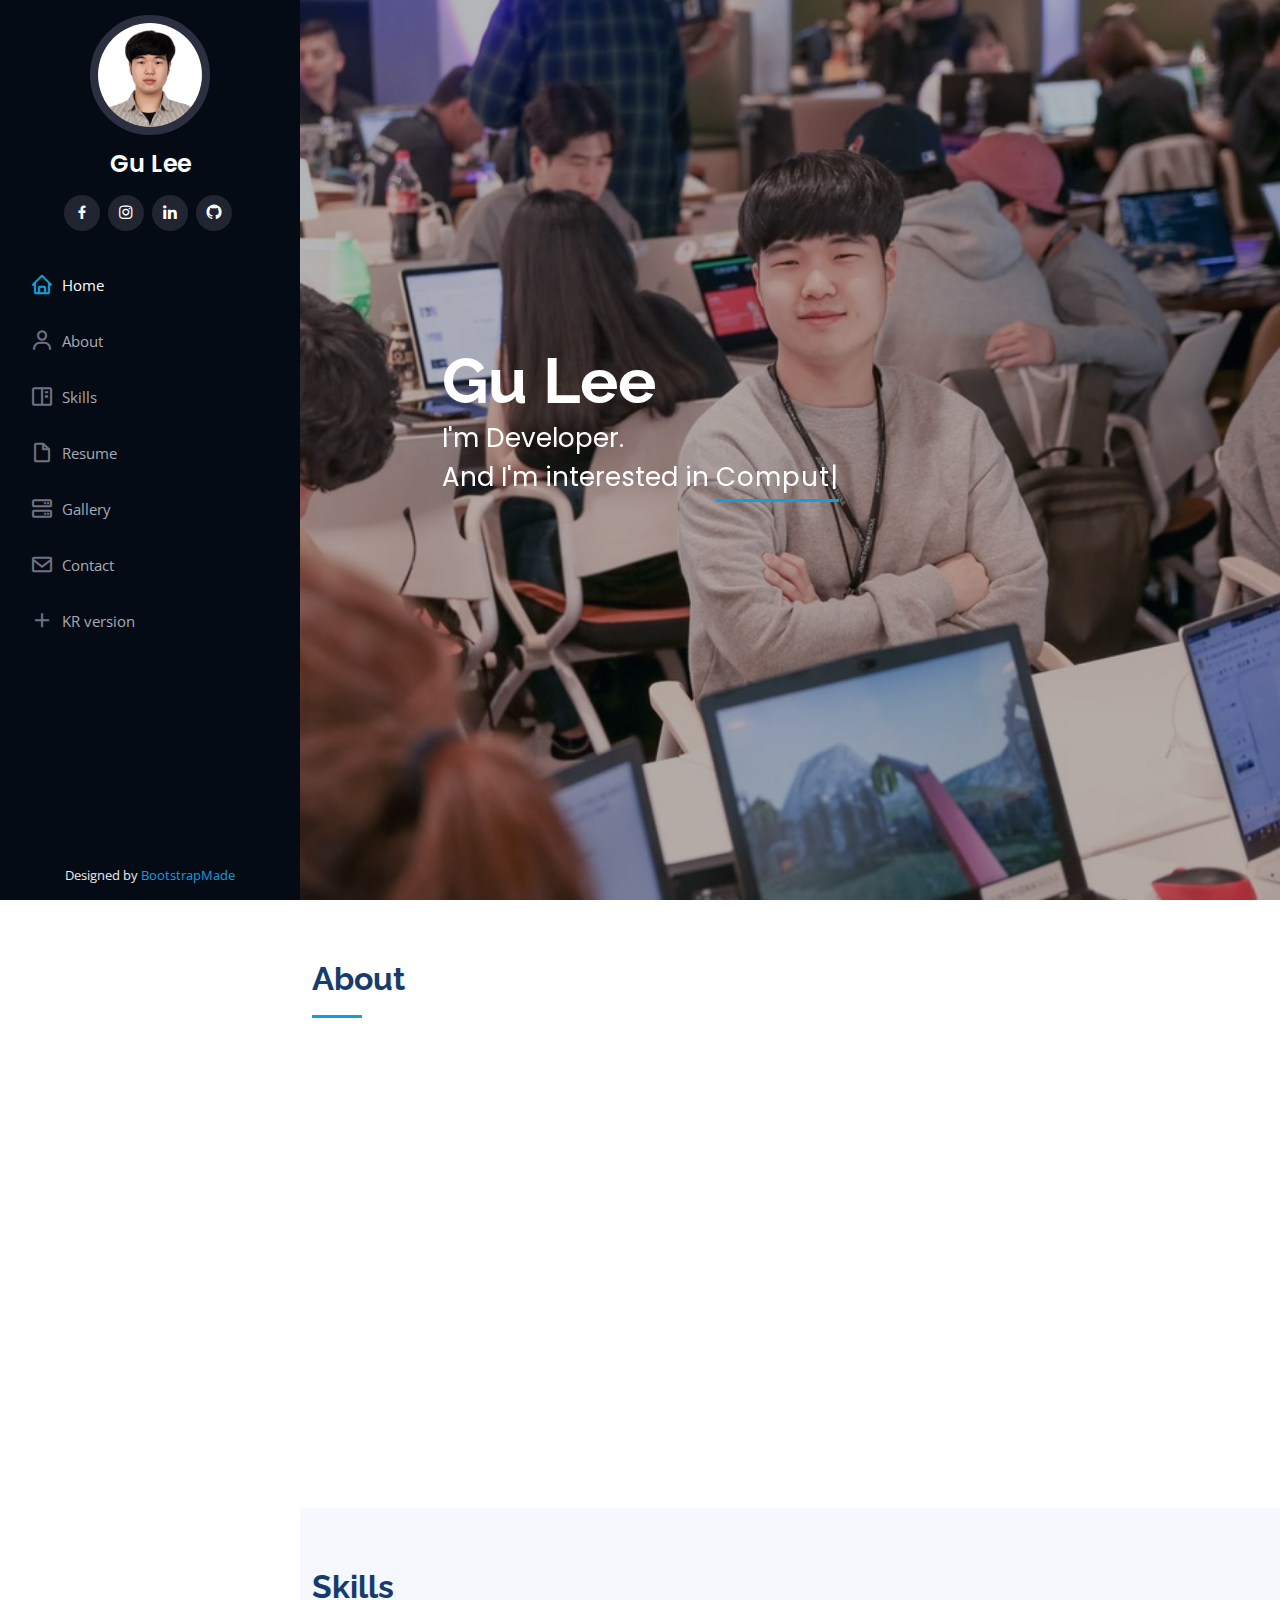
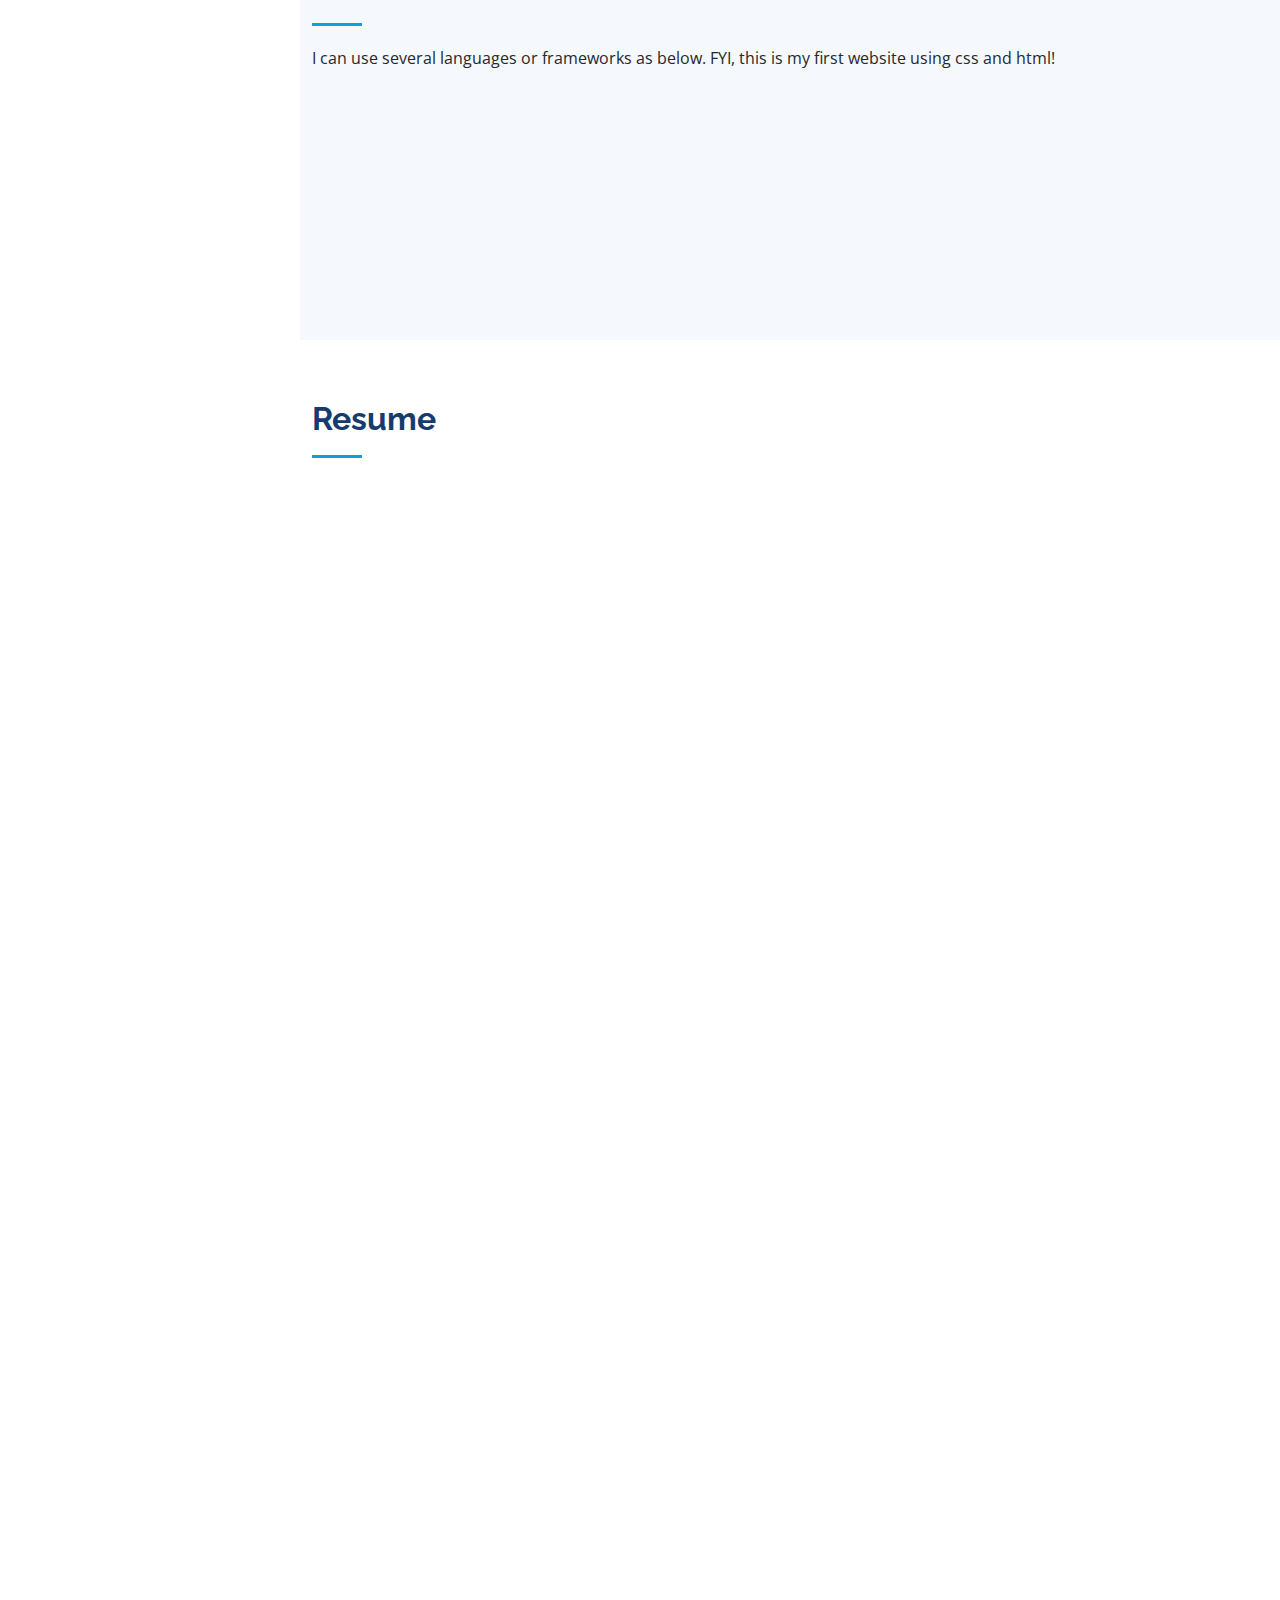
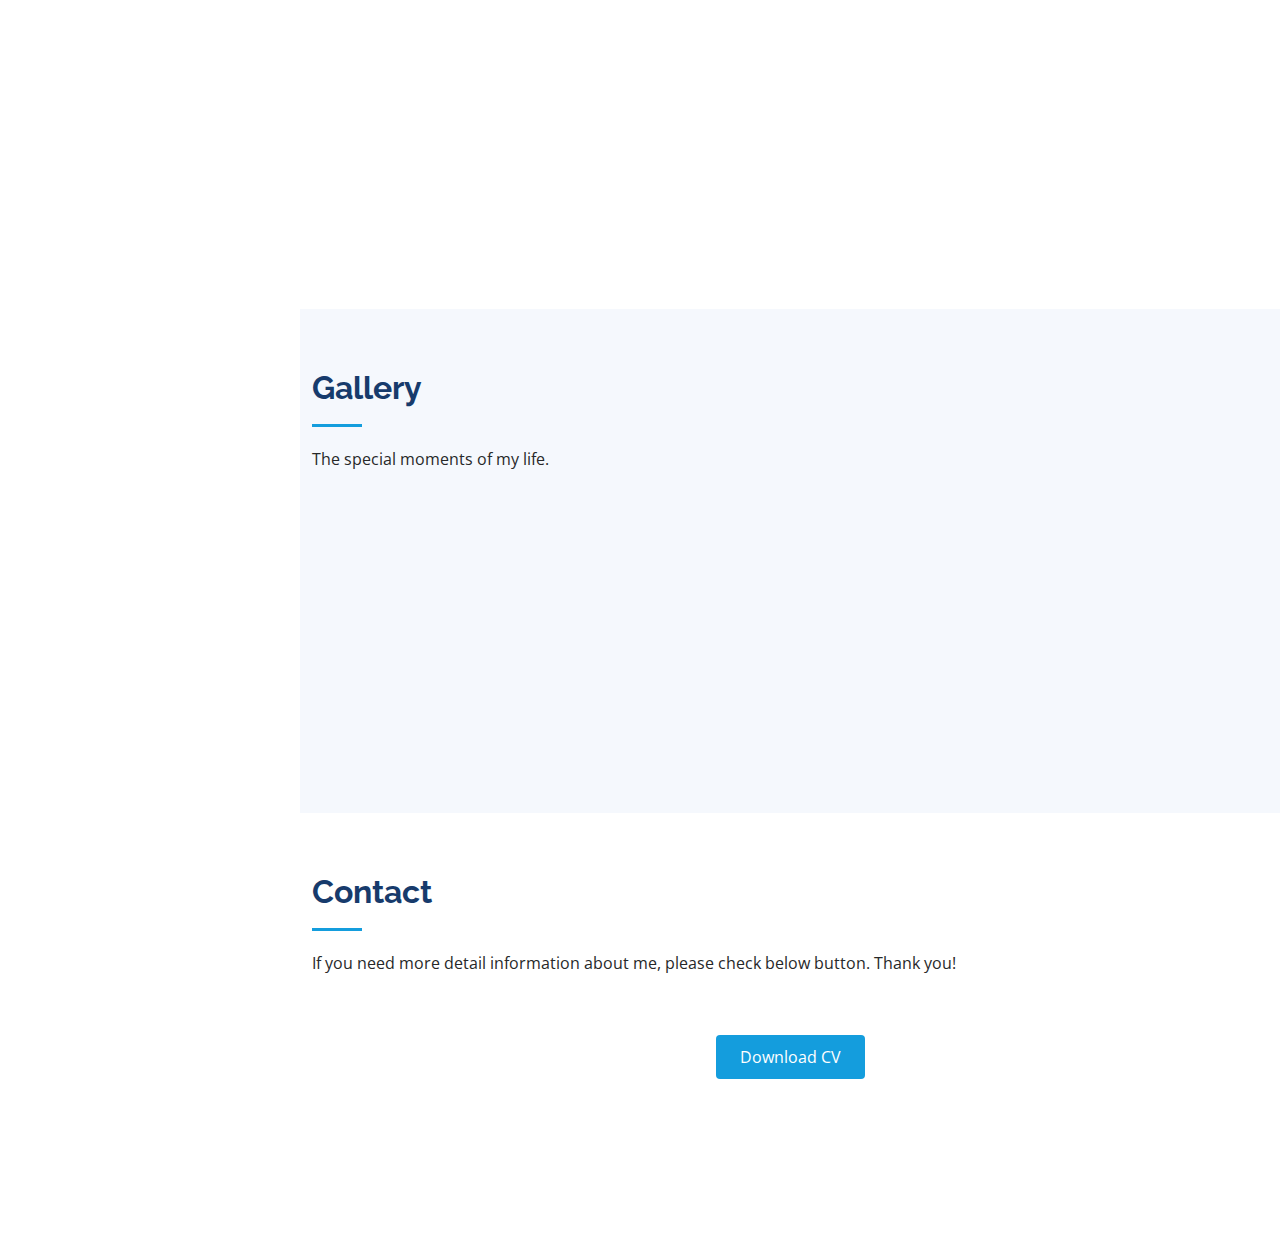
<file: index.html>
<!DOCTYPE html>
<html lang="en">

<head>
  <meta charset="utf-8">
  <meta content="width=device-width, initial-scale=1.0" name="viewport">

  <title>About Gu</title>
  <meta content="" name="description">
  <meta content="" name="keywords">

  <!-- Favicons -->
  <link href="assets/img/favicon.png" rel="icon">
  <link href="assets/img/apple-touch-icon.png" rel="apple-touch-icon">

  <!-- Google Fonts -->
  <link href="https://fonts.googleapis.com/css?family=Open+Sans:300,300i,400,400i,600,600i,700,700i|Raleway:300,300i,400,400i,500,500i,600,600i,700,700i|Poppins:300,300i,400,400i,500,500i,600,600i,700,700i" rel="stylesheet">

  <!-- Vendor CSS Files -->
  <link href="assets/vendor/aos/aos.css" rel="stylesheet">
  <link href="assets/vendor/bootstrap/css/bootstrap.min.css" rel="stylesheet">
  <link href="assets/vendor/bootstrap-icons/bootstrap-icons.css" rel="stylesheet">
  <link href="assets/vendor/boxicons/css/boxicons.min.css" rel="stylesheet">
  <link href="assets/vendor/glightbox/css/glightbox.min.css" rel="stylesheet">
  <link href="assets/vendor/swiper/swiper-bundle.min.css" rel="stylesheet">
  <link href="assets/css/nivo-lightbox.css" rel="stylesheet" />
  <link href="assets/css/nivo-lightbox-theme/default/default.css" rel="stylesheet" type="text/css" />
  <link href="assets/css/owl.carousel.css" rel="stylesheet" media="screen" />
  <link href="assets/css/owl.theme.css" rel="stylesheet" media="screen" />
  <!-- Template Main CSS File -->
  <link href="assets/css/style.css" rel="stylesheet">

  <!-- =======================================================
  * Template Name: iPortfolio - v3.0.0
  * Template URL: https://bootstrapmade.com/iportfolio-bootstrap-portfolio-websites-template/
  * Author: BootstrapMade.com
  * License: https://bootstrapmade.com/license/
  ======================================================== -->
</head>

<body>

  <!-- ======= Mobile nav toggle button ======= -->
  <i class="bi bi-list mobile-nav-toggle d-xl-none"></i>

  <!-- ======= Header ======= -->
  <header id="header">
    <div class="d-flex flex-column">

      <div class="profile">
        <img src="assets/img/profile-img.jpg" alt="" class="img-fluid rounded-circle">
        <h1 class="text-light"><a href="index.html">Gu Lee</a></h1>
        <div class="social-links mt-3 text-center">
          <a href="https://www.facebook.com/profile.php?id=100007119154914" class="facebook"><i class="bx bxl-facebook"></i></a>
          <a href="https://www.instagram.com/yee_sphere/" class="instagram"><i class="bx bxl-instagram"></i></a>
          <a href="https://www.linkedin.com/in/gu-lee-6a48521a6/" class="linkedin"><i class="bx bxl-linkedin"></i></a>
          <a href="https://github.com/99sphere" class="github"><i class="bx bxl-github"></i></a>
        </div>
      </div>

      <nav id="navbar" class="nav-menu navbar">
        <ul>
          <li><a href="#hero" class="nav-link scrollto active"><i class="bx bx-home"></i> <span>Home</span></a></li>
          <li><a href="#about" class="nav-link scrollto"><i class="bx bx-user"></i> <span>About</span></a></li>
          <li><a href="#skills" class="nav-link scrollto"><i class="bx bx-book-content"></i> <span>Skills</span></a></li>
          <li><a href="#resume" class="nav-link scrollto"><i class="bx bx-file-blank"></i> <span>Resume</span></a></li>
          <li><a href="#gallery" class="nav-link scrollto"><i class="bx bx-server"></i> <span>Gallery</span></a></li>
          <!--<li><a href="#services" class="nav-link scrollto"><i class="bx bx-server"></i> <span>Services</span></a></li>-->
          <li><a href="#contact" class="nav-link scrollto"><i class="bx bx-envelope"></i> <span>Contact</span></a></li>
          <li><a href="index_KR.html" class="nav-link scrollto"><i class="bx bx-plus"></i> <span>KR version</span></a></li>
        </ul>
      </nav><!-- .nav-menu -->
    </div>
  </header><!-- End Header -->

  <!-- ======= Hero Section ======= -->
  <section id="hero" class="d-flex flex-column justify-content-center align-items-center">
    <div class="hero-container" data-aos="fade-in">
      <h1>Gu Lee</h1>
      <p>I'm Developer. <br/> And I'm interested in <span class="typed" data-typed-items="Computer Vision, Deep Learning, Autonomous Vehicle"></span></p>
    </div>
  </section><!-- End Hero -->

  <main id="main">

    <!-- ======= About Section ======= -->
    <section id="about" class="about">
      <div class="container">

        <div class="section-title">
          <h2>About</h2>
        </div>

        <div class="row">
          <div class="col-lg-4" data-aos="fade-right">
            <img src="assets/img/profile-img.jpg" class="img-fluid" alt="">
          </div>
          <div class="col-lg-8 pt-4 pt-lg-0 content" data-aos="fade-left">
            <h3>Developer &amp; Researcher.</h3>
            <p class="font-italic">
              Simple Information About Me.</br>
            </p>
            <div class="row">
              <div class="col-lg-6">
                <ul>
                  <li><i class="bi bi-chevron-right"></i> <strong>Birthday:</strong> <span>24 Nov 1999</span></li>
                  <li><i class="bi bi-chevron-right"></i> <strong>Phone:</strong> <span>+82 10 7456 2753</span></li>
                  <li><i class="bi bi-chevron-right"></i> <strong>City:</strong> <span>Incheon &amp; Daegu, South Korea</span></li>
                </ul>
              </div>
              <div class="col-lg-6">
                <ul>
                  <li><i class="bi bi-chevron-right"></i> <strong>Age:</strong> <span>23</span></li>
                  <li><i class="bi bi-chevron-right"></i> <strong>Degree:</strong> <span>B.S. degree expected in DGIST</span></li>
                  <li><i class="bi bi-chevron-right"></i> <strong>Email:</strong> <span> 99sphere@gmail.com </span></li>
                </ul>
              </div>
            </div>
            <p>
              I was born in 1999 and graduated from Garim High School in Incheon, and entered DGIST in 2018. My major is computer science and deep learning. 
              Also, I have studied as a Visiting Student in U.C. Berkeley.
              I have various experiences such as interns, mentors, and undergraduate researcher.
              Currently, I am an undergraduate researcher at VILS(Vehicle In the Loop System) Lab.
              Please check the below resume section for more detail information.
            </p>
          </div>
        </div>
      </div>
    </section><!-- End About Section -->
  
    <!-- ======= Skills Section ======= -->
    <section id="skills" class="skills section-bg">
      <div class="container">

        <div class="section-title">
          <h2>Skills</h2>
          <p>I can use several languages or frameworks as below. FYI, this is my first website using css and html!</p>
        </div>

        <div class="row skills-content">

          <div class="col-lg-6" data-aos="fade-up">

            <div class="progress">
              <span class="skill">Python <i class="val">90%</i></span>
              <div class="progress-bar-wrap">
                <div class="progress-bar" role="progressbar" aria-valuenow="90" aria-valuemin="0" aria-valuemax="100"></div>
              </div>
            </div>

            <div class="progress">
              <span class="skill"> KERAS <i class="val">70%</i></span>
              <div class="progress-bar-wrap">
                <div class="progress-bar" role="progressbar" aria-valuenow="70" aria-valuemin="0" aria-valuemax="100"></div>
              </div>
            </div>

            <div class="progress">
              <span class="skill">ROS1 &amp; ROS2 <i class="val">70%</i></span>
              <div class="progress-bar-wrap">
                <div class="progress-bar" role="progressbar" aria-valuenow="70" aria-valuemin="0" aria-valuemax="100"></div>
              </div>
            </div>

          </div>
          
          <div class="col-lg-6" data-aos="fade-up" data-aos-delay="100">
            <div class="progress">
              <span class="skill"> CPP <i class="val">60%</i></span>
              <div class="progress-bar-wrap">
                <div class="progress-bar" role="progressbar" aria-valuenow="60" aria-valuemin="0" aria-valuemax="100"></div>
              </div>
            </div>

            <div class="progress">
              <span class="skill">HTML <i class="val">50%</i></span>
              <div class="progress-bar-wrap">
                <div class="progress-bar" role="progressbar" aria-valuenow="50" aria-valuemin="0" aria-valuemax="100"></div>
              </div>
            </div>

            <div class="progress">
              <span class="skill">CSS <i class="val">30%</i></span>
              <div class="progress-bar-wrap">
                <div class="progress-bar" role="progressbar" aria-valuenow="30" aria-valuemin="0" aria-valuemax="100"></div>
              </div>
            </div>
          </div>
        </div>
      </div>
    </section><!-- End Skills Section -->

    <!-- ======= Resume Section ======= -->
    <section id="resume" class="resume">
      <div class="container">

        <div class="section-title">
          <h2>Resume</h2>
        </div>

        <div class="row">
          <div class="col-lg-6" data-aos="fade-up">
            <!--
            <h3 class="resume-title">Sumary</h3>
            <div class="resume-item pb-0">
              <h4>Alex Smith</h4>
              <p><em>Innovative and deadline-driven Graphic Designer with 3+ years of experience designing and developing user-centered digital/print marketing material from initial concept to final, polished deliverable.</em></p>
              <ul>
                <li>Portland par 127,Orlando, FL</li>
                <li>(123) 456-7891</li>
                <li>alice.barkley@example.com</li>
              </ul>
            </div>
            -->

            <h3 class="resume-title">Education</h3>
            <div class="resume-item">
              <h4>Daegu Gyeongbuk Institute of Science and Technology(DGIST)</h4>
              <h5>Feb, 2018 - present</h5>
              <p><em><strong>School of Undergraduate Studies, College of Transdisciplinary Studies: Computer Science Track</strong></em></p>
              <ul>
                <li>GPA: 3.79/4.3</li>
                <li>Course: Object-Oriented Programming, Introduction to Artificial Intelligence, Introduction to Machine Learning, Introduction to Deep Learning, Computer Algorithm, Data Structure, Operating System, etc </li>
              </ul>
            </div>
            <div class="resume-item">
              <h4>University of California, Berkeley</h4>
              <h5>Jun, 2019 - Aug, 2019</h5>
              <p><em><strong>As a Visiting Student</strong></em></p>
              <ul>
                <li>Course: Introduction to Economics, Stress and Coping</li>
              </ul>
            </div>
          </div>

          <div class="col-lg-6" data-aos="fade-up" data-aos-delay="100">
            <h3 class="resume-title">Research Experience</h3>
            <div class="resume-item">
              <h4>DGIST, Interdisciplinary Engineering: Vehicle-in-the-Loop Simulation Lab</h4>
              <h5>Sep, 2020 - Feb, 2021</h5>
              <p><em><strong>As a Undergraduate Researcher</strong> </em></p>
              <ul>
                <li>Development of inspection technology for ADAS mechanism and algorithm</li>
                <li>Preparation for permission of temporary operation of autonomous driving by the Ministry of Land, Infrastructure and Transport</li>  
              </ul>
            </div>
            
            <div class="resume-item">
              <h4>DGIST, Information and Communication Engineering: Real-Time Computing Lab</h4>
              <h5>Dec, 2019 - Feb, 2020</h5>
              <p><em><strong>As a Research Intern</strong></em></p>
              <ul>
                <li>Developed a Simple Real-Time AEB(Autonomous Emergency Braking) and Avoidance system using yolo v3 in Simulation, AirSim</li>
              </ul>
            </div>

            <div class="resume-item">
              <h4>DGIST, Information and Communication Engineering: Real-Time Computing Lab</h4>
              <h5>Dec, 2018 - Feb, 2019</h5>
              <p><em><strong>As a Research Intern</strong></em></p>
              <ul>
                <li>Study about various Real-Time scheduling method for heterogeneous, homogeneous multicores.</li>
              </ul>
            </div>
          </div>

          <div class="col-lg-6" data-aos="fade-up" data-aos-delay="100">
            <h3 class="resume-title">Projects</h3>
            <div class="resume-item">
              <h3>Year in 2020</h3>
              <h4>UGRP: Intelligence Traffic Infrastructure Design and Autonomous Vehicle Research</h4>
              <h5>Dec, 2019 - Dec, 2020</h5>
              <ul>
                <li>UGRP is Undergraduate Group Research Program supported by DGIST.</li>
                <li>This Research was conducted using Hyundai Ionic Electric and ERP-42.</li>
                <li>You can visit our Tech Blog <a href="https://dgist-artiv.github.io/">here </a></li>
                <li>you  can see the posts written by me <a href="https://dgist-artiv.github.io/authors/gu.html">here </a></li>
                <li>You can check our award result <a href="https://dgistackr-my.sharepoint.com/:b:/g/personal/leegu24_dgist_ac_kr/ESmaXF_M2zZLlO_DQdNy-XABNSv1JqFF7OPmcHsymploCQ?e=KP6PWI">poster session</a>, <a href="https://dgistackr-my.sharepoint.com/:b:/g/personal/leegu24_dgist_ac_kr/Eek_-tL_OlhLmKs9ZeWaWvMBWUf0lgOq_nsoHH0p18mICA?e=HLJe1b">research session</a></li>
              </ul>
            </div>

            <div class="resume-item">
              <h3>Year in 2019</h3>
              <h4>Toy Project: Color Tracking RC Car</h4>
              <h5>Mar, 2019 - June, 2019</h5>
              <ul>
                <li>This project is supported by National Daegu Science Museum</li>
                <li>You can check our demo video <a href="https://www.youtube.com/watch?v=3LF3PXa9rrs&ab_channel=DGIST%EA%B3%B5%ED%95%99%ED%82%A4%EB%93%9C">here </a></li>
              </ul>
            </div>

            <div class="resume-item">
              <h3>Year in 2016</h3>
              <h4>Measurement and Application of Electricity Harvesting Efficiency Using EAP(Electro Active Polymer)</h4>
              <h5>Dec, 2015 - Aug, 2016</h5>
              <ul>
                <li>This project confirmed the possibility as a generator of EAP, which was used only as an actuator, and suggested conditions and application plans to maximize the effect.</li>
                <!--이 프로젝트는 액추에이터로만 사용되었던 EAP의 발전기로서의 가능성을 확인하고, 그 효과를 극대화하기위한 조건과 적용 방안을 제안했다.-->
                <li>You can download our final report <a href="https://www.science.go.kr/fileDownload?fileGubun=exhibit&menuId=62&userFileName=j06220161104.pdf&systemFileName=j06220161104.pdf">here </a></li>
                <li>You can check our award result <a href="https://drive.google.com/file/d/1tv1Imr5UHVj6BBDcAVbWGvylt3RvMH78/view?usp=sharing">here </a></li>
              </ul>
            </div>

            <div class="resume-item">
              <h4>Exploring the Changes in the Falling Trajectory of Paper by Physical Variables</h4>
              <h5>Jun, 2016 - Dec, 2016</h5>
              <ul>
                <li>We found that paper that satisfies certain conditions draws a negative linear trajectory when it falls, and we experimented with various variables that influence the trajectory.</li>
                <!--우리는 특정 조건을 만족하는 종이는 낙하할때 음의 일차함수 궤적을 그린다는 사실을 발견하였고, 그 궤적에 영향을 주는 다양한 변인들에 대한 실험을 진행하였다.-->
                <li>You can check our award result <a href="https://drive.google.com/file/d/1uCNq_hsBPEGvSyS1MU57WNVbZMutH_9R/view?usp=sharing">here </a></li>
              </ul>
            </div>
          </div>

          <div class="col-lg-6" data-aos="fade-up" data-aos-delay="100">
            <h3 class="resume-title">Award</h3>
            <div class="resume-item">

              <h4>2020 DGIST College of Transdisciplinary Studies Student Symposium - Research Session</h4>
              <ul>
                <li>Excellence Award (2st)</li>
                <li> Designated by DGIST College of Transdisciplinary Studies Chair</li>
                <li><a href="https://dgistackr-my.sharepoint.com/:b:/g/personal/leegu24_dgist_ac_kr/Eek_-tL_OlhLmKs9ZeWaWvMBWUf0lgOq_nsoHH0p18mICA?e=HLJe1b">Award</a></li>
              </ul>
            </div>
            <div class="resume-item">
              <h4>2020 DGIST College of Transdisciplinary Studies Student Symposium - Poster Session</h4>
              <ul>
                <li>Excellence award (2st) </li>
                <li>Designated by DGIST UGRP Chair</li>
                <li><a href="https://dgistackr-my.sharepoint.com/:b:/g/personal/leegu24_dgist_ac_kr/ESmaXF_M2zZLlO_DQdNy-XABNSv1JqFF7OPmcHsymploCQ?e=KP6PWI">Award</a></li>
              </ul>
            </div>
            <div class="resume-item">
              <h4>2020 KASA International Student Green Car Competition - Autonomous Vehicle Driving</h4>
              <ul>
                <li>Technology excellence (1st) Grand Prize (1000 USD)</li>
                <li>Designated by President of Korean Auto-vehicle Safety Association(KASA)</li>
                <li><a href="https://dgistackr-my.sharepoint.com/:b:/g/personal/leegu24_dgist_ac_kr/Ea897irv2jVAgjVIp3Crtz0BnMXA2UOMogOdXMa1r47sAg?e=ad7F8M">Award</a></li>
              </ul>
            </div>
            <div class="resume-item">
              <h4>Best Mentor Award</h4>
              <ul>
                <li>Designated by DGIST Chair</li>
                <li><a href="">Award</a></li>
              </ul>
            </div>
            <div class="resume-item">
              <h4>2019 Junction X Seoul</h4>
              <ul>
                <li>Physical Computing with Logistics Track Winner</li>
                <li><a href="https://dgistackr-my.sharepoint.com/:b:/g/personal/leegu24_dgist_ac_kr/EUmtT21somJNg-0uEmtPhZMBjp-iJQvczGM5UfRDBUIGOQ?e=BgA5YE">Award</a></li>
              </ul>
            </div>
            <div class="resume-item">
              <h4>2016 The 62th National Science Exhibition</h4>
              <ul>
                <li>The Grand Prize (400 USD)</li>
                <li>Designated by Minister of Science, ICT and Future Planning(Currently, Ministry of Science and ICT)</li>
                <li><a href="https://drive.google.com/file/d/1tv1Imr5UHVj6BBDcAVbWGvylt3RvMH78/view?usp=sharing">Award</a></li>
              </ul>
            </div>
            <div class="resume-item">
              <h4>2016 National Youth Science Exploration Conference</h4>
              <ul>
                <li>The Gold award</li>
                <li>Designated by Chair of Korea Science and Creativity Foundation</li>
                <li><a href="https://drive.google.com/file/d/1uCNq_hsBPEGvSyS1MU57WNVbZMutH_9R/view?usp=sharing">Award</a></li>
              </ul>
            </div> 
          </div>


          <div class="col-lg-6" data-aos="fade-up" data-aos-delay="100">
            <h3 class="resume-title">Instructor/Mentor Activity</h3>
            <div class="resume-item">
              <h4>Youth Education Support Mentor</h4>
              <h5>Dec, 2019 - Dec, 2020</h5>
              <ul>
                <li>Basic mathematics and science education for middle school students at Bisuel Regional Children's Center</li>
                <li>Certificate designated by Chairman of Korea Student Aid Foundation</li>
                <li>You can check my certification <a href="https://dgistackr-my.sharepoint.com/:b:/g/personal/leegu24_dgist_ac_kr/ER6xk-Yh8R1Gm4l1xavYtFIB0ATUgHSbOw1jKyStivVP-A?e=m3ZK9V"> here </a></li>
              </ul>
            </div>

            <div class="resume-item">
              <h4>4C the Future Camp</h4>
              <h5>Dec, 2019 - Dec, 2020</h5>
              <ul>
                <li>Mentor and Instructor of Control Engineering Track</li>
                <li>Counducted a lecture on self-driving technology using Arduino and three Ultrasonic sensors</li>
                <li>You can see activity photo in gallery section</li>
              </ul>
            </div>

            <div class="resume-item">
              <h4>D-Innovator Jr.</h4>
              <h5>Dec, 2019 - Dec, 2020</h5>
              <ul>
                <li>Guidance on the development of autonomous driving functions using the LEGO Mindstorm EV3</li>
                <!--레고 마인드스톰 EV3를 이용한 자율주행 기능 개발에 대한 지도-->
                <li>Line tracing, Stopping and Slow down at specific section, Removing obstacle, and so one</li>
                <li>You can see activity photo in gallery section</li>
                <li>You can see event video<a href="https://dgistackr-my.sharepoint.com/:v:/g/personal/leegu24_dgist_ac_kr/ETQDVRvku19Kp0-mpt762KwBFNPK4-8IxyhJTvAHJmCSvg?e=Doe2EJ"> here </a></li>
              </ul>
            </div>
 
          </div>
        </div>

      </div>
    </section><!-- End Resume Section -->

    <!-- ======= Gallery Section ======= -->
    <section id="gallery" class="portfolio section-bg">
      <div class="container">
        <div class="section-title">
          <h2>Gallery</h2>
          <p>The special moments of my life.</p>
        </div>

        <div class="testimonials-slider swiper-container" data-aos="fade-up" data-aos-delay="100">
          <div class="swiper-wrapper">

            <div class="swiper-slide">
              <div class="portfolio-wrap">
                <img src="assets/img/gallery_resized/ApMt.jpg" class="img-fluid" alt="">
                <div class="portfolio-links">
                  <a href="assets/img/gallery_resized/ApMt.jpg" data-gallery="portfolioGallery" class="portfolio-lightbox" title="After the final exam of the second semester, Daegu Apsan Observatory"><i class="bx bx-plus"></i></a>
                  <!--  <a href="portfolio-details.html" title="More Details"><i class="bx bx-link"></i></a>  -->
                </div>
              </div>
            </div>

            <div class="swiper-slide">
              <div class="portfolio-wrap">
                <img src="assets/img/gallery_resized/Awards.jpg" class="img-fluid" alt="">
                <div class="portfolio-links">
                  <a href="assets/img/gallery_resized/Awards.jpg" data-gallery="portfolioGallery" class="portfolio-lightbox" title="2020 KASA  International Student Green Car Competition: Autonomous Vehicle Driving Section Award Ceremony"><i class="bx bx-plus"></i></a>
                </div>
              </div>  
            </div>

            <div class="swiper-slide">
              <div class="testimonial-item" data-aos="fade-up" data-aos-delay="100">
                <div class="portfolio-wrap">
                  <img src="assets/img/gallery_resized/Platform.jpg" class="img-fluid" alt="">
                  <div class="portfolio-links">
                    <a href="assets/img/gallery_resized/Platform.jpg" data-gallery="portfolioGallery" class="portfolio-lightbox" title="Our UGRP research platforms, Hyundai Ioniq Electric and ERP-42."><i class="bx bx-plus"></i></a>
                  </div>
                </div>
              </div>
            </div>

            <div class="swiper-slide">
              <div class="testimonial-item" data-aos="fade-up" data-aos-delay="200">
                <div class="portfolio-wrap">
                  <img src="assets/img/gallery_resized/BeforeSkydiving.jpg" class="img-fluid" alt="">
                  <div class="portfolio-links">
                    <a href="assets/img/gallery_resized/BeforeSkydiving.jpg" data-gallery="portfolioGallery" class="portfolio-lightbox" title="A Brief Interview, before Skydiving."><i class="bx bx-plus"></i></a>
                  </div>
                </div>
              </div>
            </div>

            <div class="swiper-slide">
              <div class="testimonial-item" data-aos="fade-up" data-aos-delay="200">
                <div class="portfolio-wrap">
                  <img src="assets/img/gallery_resized/AppleStore.jpg" class="img-fluid" alt="">
                  <div class="portfolio-links">
                    <a href="assets/img/gallery_resized/AppleStore.jpg" data-gallery="portfolioGallery" class="portfolio-lightbox" title="Apple Store in Union Square."><i class="bx bx-plus"></i></a>
                  </div>
                </div>
              </div>
            </div>

            <div class="swiper-slide">
              <div class="testimonial-item" data-aos="fade-up" data-aos-delay="200">
                <div class="portfolio-wrap">
                  <img src="assets/img/gallery_resized/GrandCanyon.jpg" class="img-fluid" alt="">
                  <div class="portfolio-links">
                    <a href="assets/img/gallery_resized/GrandCanyon.jpg" data-gallery="portfolioGallery" class="portfolio-lightbox" title="Under the Blue Sky, in Grand Canyon"><i class="bx bx-plus"></i></a>
                  </div>
                </div>
              </div>
            </div>

            <div class="swiper-slide">
              <div class="testimonial-item" data-aos="fade-up" data-aos-delay="200">
                <div class="portfolio-wrap">
                  <img src="assets/img/gallery_resized/Lasvegas.jpg" class="img-fluid" alt="">
                  <div class="portfolio-links">
                    <a href="assets/img/gallery_resized/Lasvegas.jpg" data-gallery="portfolioGallery" class="portfolio-lightbox" title="In front of Paris Hotel, in Las Vegas."><i class="bx bx-plus"></i></a>
                  </div>
                </div>
              </div>
            </div>

            <div class="swiper-slide">
              <div class="testimonial-item" data-aos="fade-up" data-aos-delay="200">
                <div class="portfolio-wrap">
                  <img src="assets/img/gallery_resized/Griffith.jpg" class="img-fluid" alt="">
                  <div class="portfolio-links">
                    <a href="assets/img/gallery_resized/Griffith.jpg" data-gallery="portfolioGallery" class="portfolio-lightbox" title="Griffith Observatory in Los Angeles."><i class="bx bx-plus"></i></a>
                  </div>
                </div>
              </div>
            </div>
            
            <div class="swiper-slide">
              <div class="testimonial-item" data-aos="fade-up" data-aos-delay="200">
                <div class="portfolio-wrap">
                  <img src="assets/img/gallery_resized/LastBookStore.jpg" class="img-fluid" alt="">
                  <div class="portfolio-links">
                    <a href="assets/img/gallery_resized/LastBookStore.jpg" data-gallery="portfolioGallery" class="portfolio-lightbox" title="Last Book Store in Los Angeles."><i class="bx bx-plus"></i></a>
                  </div>
                </div>
              </div>
            </div>
            
            <div class="swiper-slide">
              <div class="testimonial-item" data-aos="fade-up" data-aos-delay="200">
                <div class="portfolio-wrap">
                  <img src="assets/img/gallery_resized/Marina.jpg" class="img-fluid" alt="">
                  <div class="portfolio-links">
                    <a href="assets/img/gallery_resized/Marina.jpg" data-gallery="portfolioGallery" class="portfolio-lightbox" title="My favorite place in Berkeley: Berkeley Marina"><i class="bx bx-plus"></i></a>
                  </div>
                </div>
              </div>
            </div>
            
            <div class="swiper-slide">
              <div class="testimonial-item" data-aos="fade-up" data-aos-delay="200">
                <div class="portfolio-wrap">
                  <img src="assets/img/gallery_resized/4C_3.jpg" class="img-fluid" alt="">
                  <div class="portfolio-links">
                    <a href="assets/img/gallery_resized/4C_3.jpg" data-gallery="portfolioGallery" class="portfolio-lightbox" title="Group 8 members of 4C the future camp."><i class="bx bx-plus"></i></a>
                  </div>
                </div>
              </div>
            </div>
            
            <div class="swiper-slide">
              <div class="testimonial-item" data-aos="fade-up" data-aos-delay="200">
                <div class="portfolio-wrap">
                  <img src="assets/img/gallery_resized/4C_2.jpg" class="img-fluid" alt="">
                  <div class="portfolio-links">
                    <a href="assets/img/gallery_resized/4C_2.jpg" data-gallery="portfolioGallery" class="portfolio-lightbox" title="Me and me in the 4C the future camp virtual currency."><i class="bx bx-plus"></i></a>
                  </div>
                </div>    
              </div>
            </div>
            
            <div class="swiper-slide">
              <div class="testimonial-item" data-aos="fade-up" data-aos-delay="200">
                <div class="portfolio-wrap">
                  <img src="assets/img/gallery_resized/4C_1.jpg" class="img-fluid" alt="">
                  <div class="portfolio-links">
                    <a href="assets/img/gallery_resized/4C_1.jpg" data-gallery="portfolioGallery" class="portfolio-lightbox" title="Preparation for 4C the Future Camp Control Engineering Class"><i class="bx bx-plus"></i></a>
                  </div>
                </div>
              </div>
            </div>
            
          </div>
        </br>
        </br>

        <div class="swiper-pagination"></div>
        
      </div>

      </div>
    </section>
    <!-- End Testimonials Section -->

    <!-- ======= Contact Section ======= -->
    <section id="contact" class="contact">
      <div class="container">
        <div class="section-title">
          <h2>Contact</h2>
          <p>If you need more detail information about me, please check below button. Thank you!</p>
        </div>

        <div class="row">
          <form action="forms/contact.php" method="post" role="form" class="php-email-form">
            <div class="text-center"><button type="submit" onclick="location.href='https://docs.google.com/document/d/13bbfkz5-TDPFC6fjDwGAWxOt8MaSUFtvIiZ81wFY0gg/export?format=pdf'">Download CV</button></div>
          </form>
        </div>
      </div>
    </section><!-- End Contact Section -->

  </main><!-- End #main -->

  <!-- ======= Footer ======= -->
  <footer id="footer">
    <div class="container">
      <div class="copyright">
        <!--  &copy; Copyright <strong><span>iPortfolio</span></strong>  -->
      </div>
      <div class="credits">
        <!-- All the links in the footer should remain intact. -->
        <!-- You can delete the links only if you purchased the pro version. -->
        <!-- Licensing information: https://bootstrapmade.com/license/ -->
        <!-- Purchase the pro version with working PHP/AJAX contact form: https://bootstrapmade.com/iportfolio-bootstrap-portfolio-websites-template/ -->
        Designed by <a href="https://bootstrapmade.com/">BootstrapMade</a>
      </div>
    </div>
  </footer><!-- End  Footer -->

  <a href="#" class="back-to-top d-flex align-items-center justify-content-center"><i class="bi bi-arrow-up-short"></i></a>

  <!-- Vendor JS Files -->
  <script src="assets/vendor/aos/aos.js"></script>
  <script src="assets/vendor/bootstrap/js/bootstrap.bundle.min.js"></script>
  <script src="assets/vendor/glightbox/js/glightbox.min.js"></script>
  <script src="assets/vendor/isotope-layout/isotope.pkgd.min.js"></script>
  <script src="assets/vendor/php-email-form/validate.js"></script>
  <script src="assets/vendor/purecounter/purecounter.js"></script>
  <script src="assets/vendor/swiper/swiper-bundle.min.js"></script>
  <script src="assets/vendor/typed.js/typed.min.js"></script>
  <script src="assets/vendor/waypoints/noframework.waypoints.js"></script>

  <!-- Template Main JS File -->
  <script src="assets/js/main.js"></script>

</body>

</html>
</file>
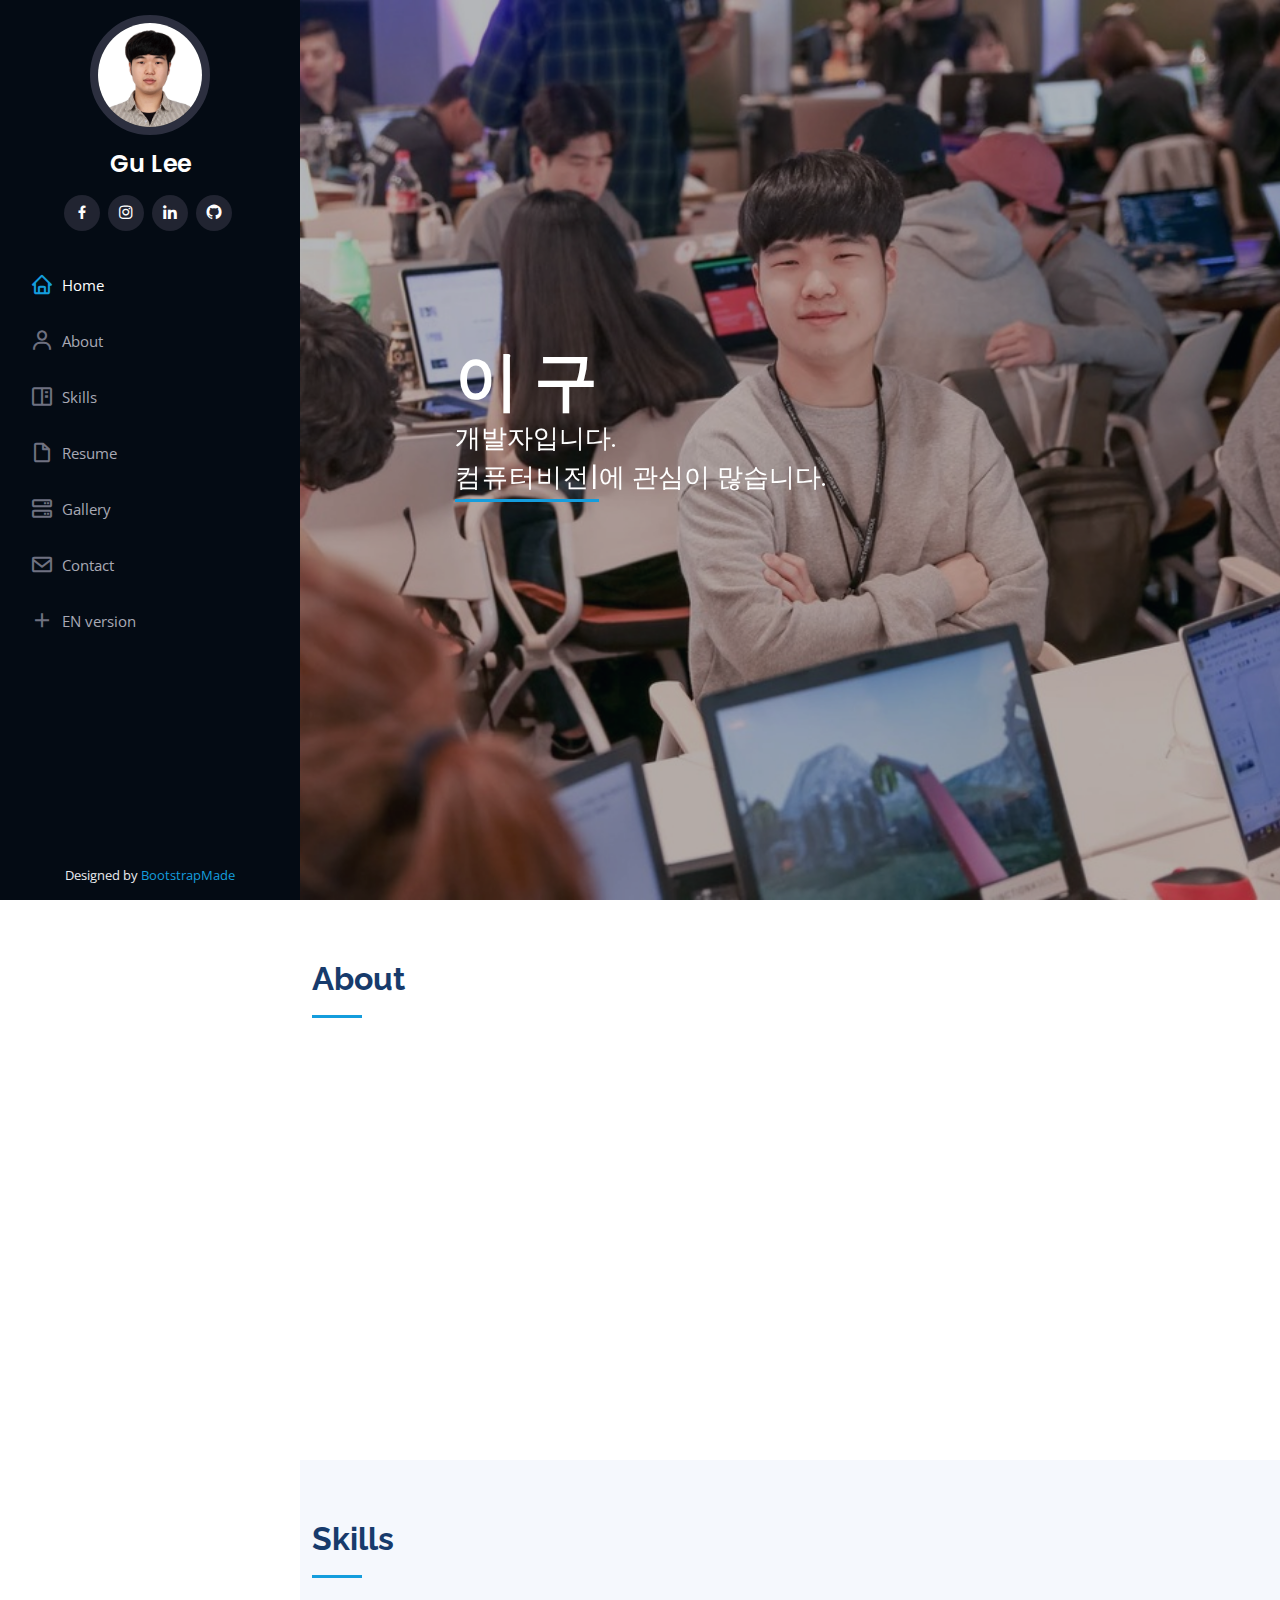
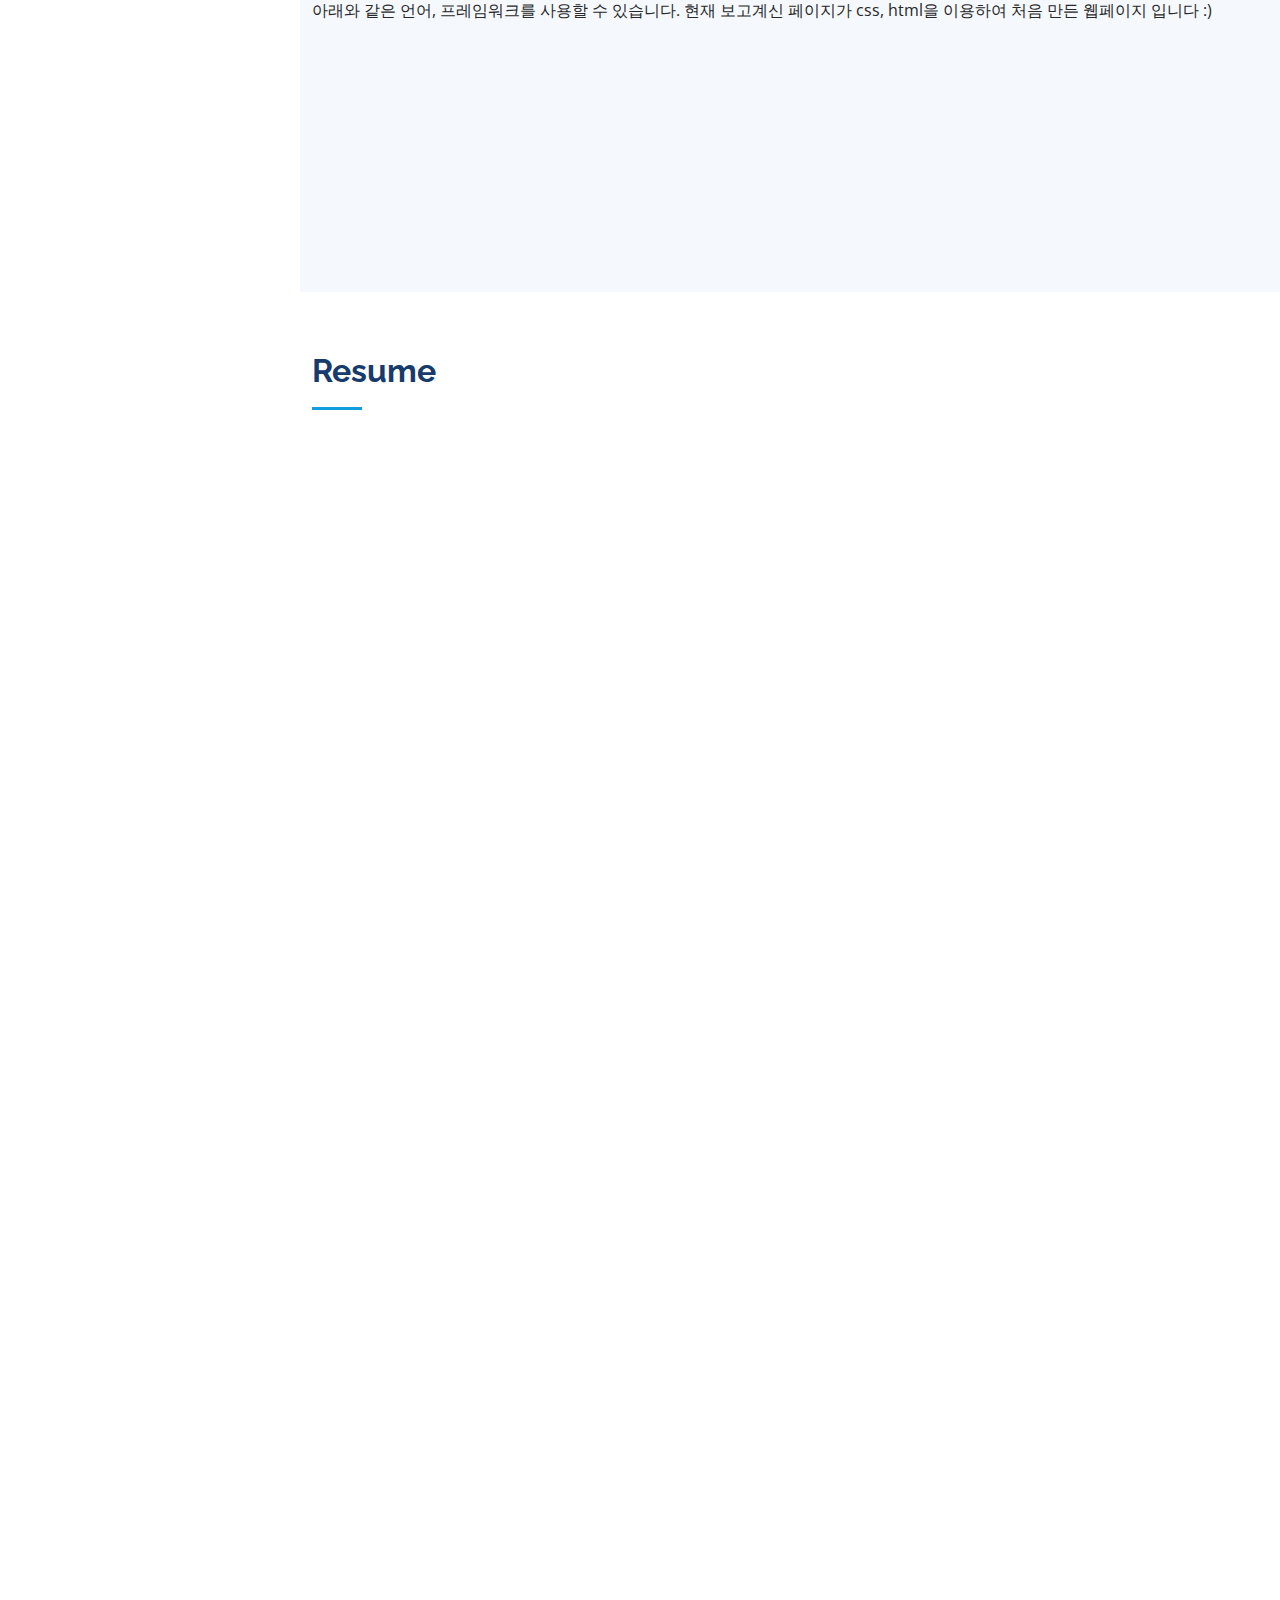
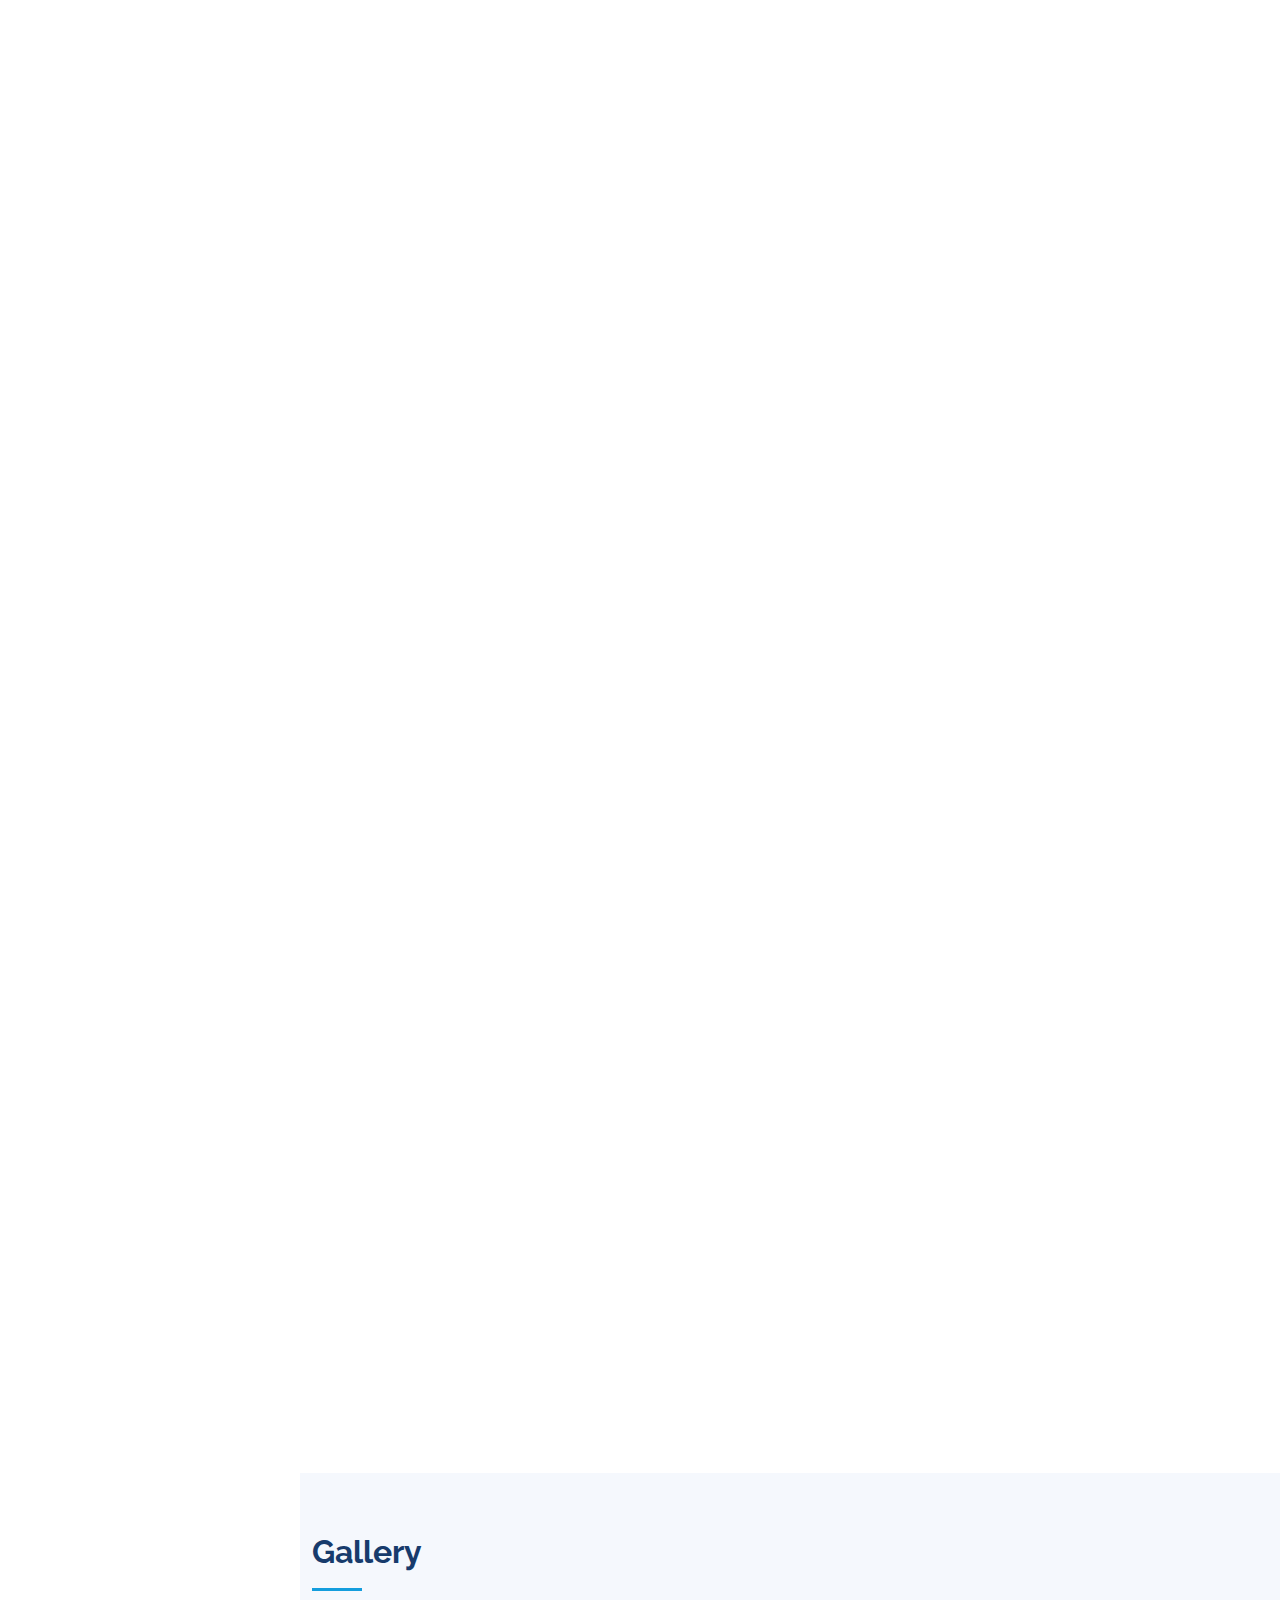
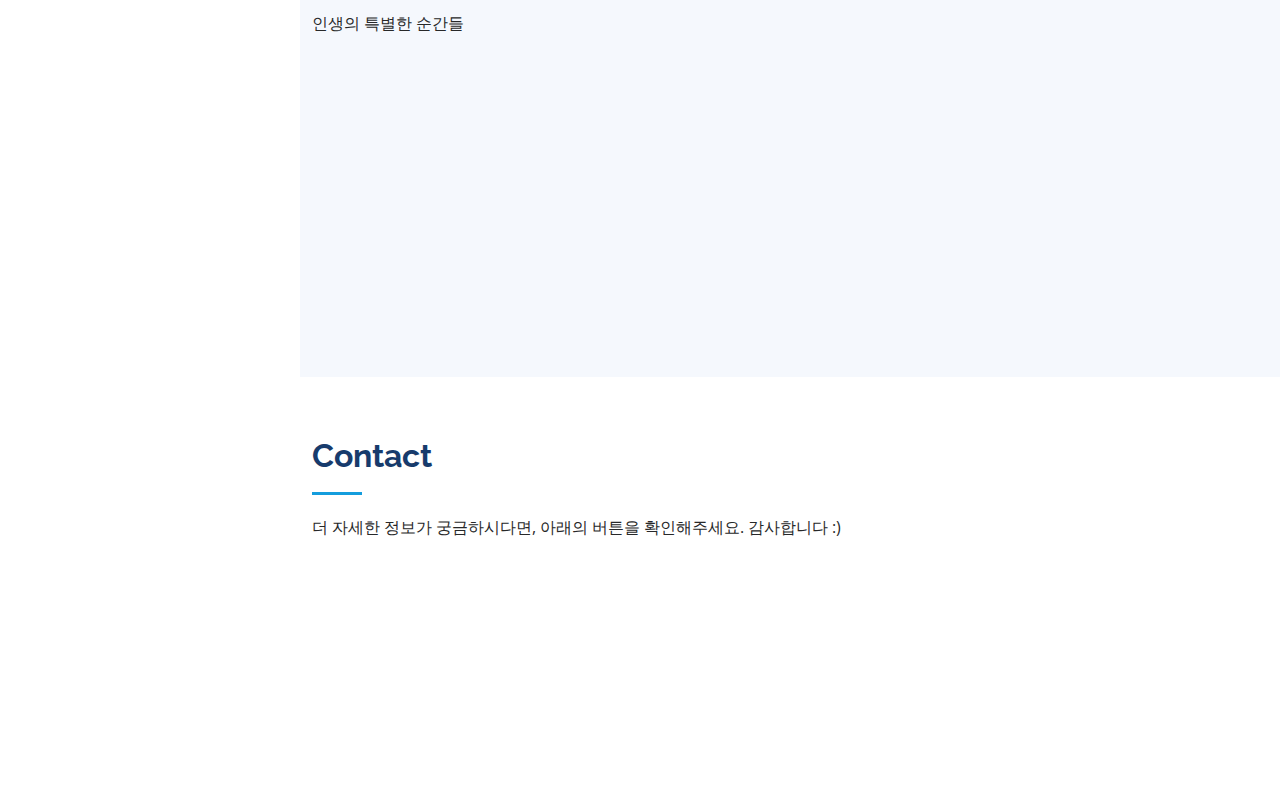
<file: index_KR.html>
<!DOCTYPE html>
<html lang="en">

<head>
  <meta charset="utf-8">
  <meta content="width=device-width, initial-scale=1.0" name="viewport">

  <title>About Gu</title>
  <meta content="" name="description">
  <meta content="" name="keywords">

  <!-- Favicons -->
  <link href="assets/img/favicon.png" rel="icon">
  <link href="assets/img/apple-touch-icon.png" rel="apple-touch-icon">

  <!-- Google Fonts -->
  <link href="https://fonts.googleapis.com/css?family=Open+Sans:300,300i,400,400i,600,600i,700,700i|Raleway:300,300i,400,400i,500,500i,600,600i,700,700i|Poppins:300,300i,400,400i,500,500i,600,600i,700,700i" rel="stylesheet">

  <!-- Vendor CSS Files -->
  <link href="assets/vendor/aos/aos.css" rel="stylesheet">
  <link href="assets/vendor/bootstrap/css/bootstrap.min.css" rel="stylesheet">
  <link href="assets/vendor/bootstrap-icons/bootstrap-icons.css" rel="stylesheet">
  <link href="assets/vendor/boxicons/css/boxicons.min.css" rel="stylesheet">
  <link href="assets/vendor/glightbox/css/glightbox.min.css" rel="stylesheet">
  <link href="assets/vendor/swiper/swiper-bundle.min.css" rel="stylesheet">
  <link href="assets/css/nivo-lightbox.css" rel="stylesheet" />
  <link href="assets/css/nivo-lightbox-theme/default/default.css" rel="stylesheet" type="text/css" />
  <link href="assets/css/owl.carousel.css" rel="stylesheet" media="screen" />
  <link href="assets/css/owl.theme.css" rel="stylesheet" media="screen" />
  <!-- Template Main CSS File -->
  <link href="assets/css/style.css" rel="stylesheet">

  <!-- =======================================================
  * Template Name: iPortfolio - v3.0.0
  * Template URL: https://bootstrapmade.com/iportfolio-bootstrap-portfolio-websites-template/
  * Author: BootstrapMade.com
  * License: https://bootstrapmade.com/license/
  ======================================================== -->
</head>
<body>

  <!-- ======= Mobile nav toggle button ======= -->
  <i class="bi bi-list mobile-nav-toggle d-xl-none"></i>

  <!-- ======= Header ======= -->
  <header id="header">
    <div class="d-flex flex-column">

      <div class="profile">
        <img src="assets/img/profile-img.jpg" alt="" class="img-fluid rounded-circle">
        <h1 class="text-light"><a href="index.html">Gu Lee</a></h1>
        <div class="social-links mt-3 text-center">
          <a href="https://www.facebook.com/profile.php?id=100007119154914" class="facebook"><i class="bx bxl-facebook"></i></a>
          <a href="https://www.instagram.com/yee_sphere/" class="instagram"><i class="bx bxl-instagram"></i></a>
          <a href="https://www.linkedin.com/in/gu-lee-6a48521a6/" class="linkedin"><i class="bx bxl-linkedin"></i></a>
          <a href="https://github.com/99sphere" class="github"><i class="bx bxl-github"></i></a>
        </div>
      </div>

      <nav id="navbar" class="nav-menu navbar">
        <ul>
          <li><a href="#hero" class="nav-link scrollto active"><i class="bx bx-home"></i> <span>Home</span></a></li>
          <li><a href="#about" class="nav-link scrollto"><i class="bx bx-user"></i> <span>About</span></a></li>
          <li><a href="#skills" class="nav-link scrollto"><i class="bx bx-book-content"></i> <span>Skills</span></a></li>
          <li><a href="#resume" class="nav-link scrollto"><i class="bx bx-file-blank"></i> <span>Resume</span></a></li>
          <li><a href="#gallery" class="nav-link scrollto"><i class="bx bx-server"></i> <span>Gallery</span></a></li>
          <!--<li><a href="#services" class="nav-link scrollto"><i class="bx bx-server"></i> <span>Services</span></a></li>-->
          <li><a href="#contact" class="nav-link scrollto"><i class="bx bx-envelope"></i> <span>Contact</span></a></li>
          <li><a href="index.html" class="nav-link scrollto"><i class="bx bx-plus"></i> <span>EN version</span></a></li>
        </ul>
      </nav><!-- .nav-menu -->
    </div>
  </header><!-- End Header -->

  <!-- ======= Hero Section ======= -->
  <section id="hero" class="d-flex flex-column justify-content-center align-items-center">
    <div class="hero-container" data-aos="fade-in">
      <h1>이 구</h1>
      <p>개발자입니다. <br/><span class="typed" data-typed-items="컴퓨터비전, 딥러닝, 자율주행 기술"></span>에 관심이 많습니다.</p>
    </div>
  </section><!-- End Hero -->

  <main id="main">

    <!-- ======= About Section ======= -->
    <section id="about" class="about">
      <div class="container">

        <div class="section-title">
          <h2>About</h2>
        </div>

        <div class="row">
          <div class="col-lg-4" data-aos="fade-right">
            <img src="assets/img/profile-img.jpg" class="img-fluid" alt="">
          </div>
          <div class="col-lg-8 pt-4 pt-lg-0 content" data-aos="fade-left">
            <h3>개발자 &amp; 연구자</h3>
            <p class="font-italic">
              간단한 소개</br>
            </p>
            <div class="row">
              <div class="col-lg-6">
                <ul>
                  <li><i class="bi bi-chevron-right"></i> <strong>출생:</strong> <span>1999년 11월 24일</span></li>
                  <li><i class="bi bi-chevron-right"></i> <strong>연락처:</strong> <span>+82 10 7456 2753</span></li>
                  <li><i class="bi bi-chevron-right"></i> <strong>도시:</strong> <span>인천 &amp; 대구</span></li>
                </ul>
              </div>
              <div class="col-lg-6">
                <ul>
                  <li><i class="bi bi-chevron-right"></i> <strong>나이:</strong> <span>23</span></li>
                  <li><i class="bi bi-chevron-right"></i> <strong>학위:</strong> <span>DGIST 졸업예정</span></li>
                  <li><i class="bi bi-chevron-right"></i> <strong>Email:</strong> <span> 99sphere@gmail.com </span></li>
                </ul>
              </div>
            </div>
            <p>
              1999년에 태어나 인천 가림고등학교를 졸업하였고, 2018년에 DGIST에 입학했습니다. 전공은 컴퓨터 공학과 딥러닝입니다.
              U.C. Berkeley에 교환학생으로 방문하여 2달간 공부하였습니다.
              지난 3년간 인턴, 멘토, 학부 연구원 등 다양한 경험하였고,
              현재는 VILS(Vehicle In the Loop System) Lab에서 학부 연구원으로 일하고 있습니다.
              자세한 내용은 아래의 이력서 섹션을 참조해주세요.
            </p>
          </div>
        </div>
      </div>
    </section><!-- End About Section -->
  
    <!-- ======= Skills Section ======= -->
    <section id="skills" class="skills section-bg">
      <div class="container">

        <div class="section-title">
          <h2>Skills</h2>
          <p>아래와 같은 언어, 프레임워크를 사용할 수 있습니다. 현재 보고계신 페이지가 css, html을 이용하여 처음 만든 웹페이지 입니다 :)
        </div>

        <div class="row skills-content">

          <div class="col-lg-6" data-aos="fade-up">

            <div class="progress">
              <span class="skill">Python <i class="val">90%</i></span>
              <div class="progress-bar-wrap">
                <div class="progress-bar" role="progressbar" aria-valuenow="90" aria-valuemin="0" aria-valuemax="100"></div>
              </div>
            </div>

            <div class="progress">
              <span class="skill"> KERAS <i class="val">70%</i></span>
              <div class="progress-bar-wrap">
                <div class="progress-bar" role="progressbar" aria-valuenow="70" aria-valuemin="0" aria-valuemax="100"></div>
              </div>
            </div>

            <div class="progress">
              <span class="skill">ROS1 &amp; ROS2 <i class="val">70%</i></span>
              <div class="progress-bar-wrap">
                <div class="progress-bar" role="progressbar" aria-valuenow="70" aria-valuemin="0" aria-valuemax="100"></div>
              </div>
            </div>

          </div>
          
          <div class="col-lg-6" data-aos="fade-up" data-aos-delay="100">
            <div class="progress">
              <span class="skill"> CPP <i class="val">60%</i></span>
              <div class="progress-bar-wrap">
                <div class="progress-bar" role="progressbar" aria-valuenow="60" aria-valuemin="0" aria-valuemax="100"></div>
              </div>
            </div>

            <div class="progress">
              <span class="skill">HTML <i class="val">50%</i></span>
              <div class="progress-bar-wrap">
                <div class="progress-bar" role="progressbar" aria-valuenow="50" aria-valuemin="0" aria-valuemax="100"></div>
              </div>
            </div>

            <div class="progress">
              <span class="skill">CSS <i class="val">30%</i></span>
              <div class="progress-bar-wrap">
                <div class="progress-bar" role="progressbar" aria-valuenow="30" aria-valuemin="0" aria-valuemax="100"></div>
              </div>
            </div>
          </div>
        </div>
      </div>
    </section><!-- End Skills Section -->

    <!-- ======= Resume Section ======= -->
    <section id="resume" class="resume">
      <div class="container">

        <div class="section-title">
          <h2>Resume</h2>
        </div>

        <div class="row">
          <div class="col-lg-6" data-aos="fade-up">
            <!--
            <h3 class="resume-title">Sumary</h3>
            <div class="resume-item pb-0">
              <h4>Alex Smith</h4>
              <p><em>Innovative and deadline-driven Graphic Designer with 3+ years of experience designing and developing user-centered digital/print marketing material from initial concept to final, polished deliverable.</em></p>
              <ul>
                <li>Portland par 127,Orlando, FL</li>
                <li>(123) 456-7891</li>
                <li>alice.barkley@example.com</li>
              </ul>
            </div>
            -->

            <h3 class="resume-title">Education</h3>
            <div class="resume-item">
              <h4>대구경북과학기술원(DGIST)</h4>
              <h5>2018년 2월 - 현재</h5>
              <p><em><strong>기초학부, 컴퓨터공학 전공</strong></em></p>
              <ul>
                <li>GPA: 3.79/4.3</li>
                <li>Course: Object-Oriented Programming, Introduction to Artificial Intelligence, Introduction to Machine Learning, Introduction to Deep Learning, Computer Algorithm, Data Structure, Operating System, etc </li>
              </ul>
            </div>
            <div class="resume-item">
              <h4>University of California, Berkeley</h4>
              <h5>2019년 6월 - 2019년 8월</h5>
              <p><em><strong>교환학생</strong></em></p>
              <ul>
                <li>Course: Introduction to Economics, Stress and Coping</li>
              </ul>
            </div>
          </div>

          <div class="col-lg-6" data-aos="fade-up" data-aos-delay="100">
            <h3 class="resume-title">Research Experience</h3>
            <div class="resume-item">
              <h4>DGIST, 융합전공: Vehicle-in-the-Loop Simulation Lab</h4>
              <h5>2020년 9월 - 2021년 2월 </h5>
              <p><em><strong>학부연구생</strong> </em></p>
              <ul>
                <li>ADAS 메커니즘 및 알고리즘의 검사 기술 개발</li>
                <li>국토교통부 자율주행 임시운행허가 준비</li>  
              </ul>
            </div>
            
            <div class="resume-item">
              <h4>DGIST, 정보통신융합전공: Real-Time Computing Lab</h4>
              <h5>2019년 12월 - 2020년 2월</h5>
              <p><em><strong>연구 인턴</strong></em></p>
              <ul>
                <li>시뮬레이션 AirSim에서 yolo v3를 이용한 단순 실시간 AEB(자율 비상 브레이크) 및 회피주행 시스템 개발</li>
              </ul>
            </div>

            <div class="resume-item">
              <h4>DGIST, 정보통신융합전공: Real-Time Computing Lab</h4>
              <h5>2018년 12월 - 2018년 2월</h5>
              <p><em><strong>연구 인턴</strong></em></p>
              <ul>
                <li>이기종, 동종 멀티코어 시스템에 대한 다양한 실시간 스케줄링 방법에 대한 공부</li>
              </ul>
            </div>
          </div>

          <div class="col-lg-6" data-aos="fade-up" data-aos-delay="100">
            <h3 class="resume-title">Projects</h3>
            <div class="resume-item">
              <h3>Year in 2020</h3>
              <h4>UGRP: 자율주행자동차 기반 스마트캠퍼스 조성</h4>
              <h5>2019년 12월 - 2020년 12월</h5>
              <ul>
                <li>UGRP는 DGIST가 지원하는 학부생 그룹 연구 프로그램이다.</li>
                <li>본 연구는 현대아이오닉 일렉트릭과 ERP-42를 사용하여 수행되었다.</li>
                <li>기술블로그: <a href="https://dgist-artiv.github.io/">여기 </a></li>
                <li>내가 쓴 글: <a href="https://dgist-artiv.github.io/authors/gu.html">여기 </a></li>
                <li>수상내역: <a href="https://dgistackr-my.sharepoint.com/:b:/g/personal/leegu24_dgist_ac_kr/ESmaXF_M2zZLlO_DQdNy-XABNSv1JqFF7OPmcHsymploCQ?e=KP6PWI">포스터 부문</a>, <a href="https://dgistackr-my.sharepoint.com/:b:/g/personal/leegu24_dgist_ac_kr/Eek_-tL_OlhLmKs9ZeWaWvMBWUf0lgOq_nsoHH0p18mICA?e=HLJe1b">구두발표 부문</a></li>
              </ul>
            </div>

            <div class="resume-item">
              <h3>Year in 2019</h3>
              <h4>Toy Project: Color Tracking RC Car</h4>
              <h5>2019년 3월 - 2019 6월</h5>
              <ul>
                <li>이 프로젝트는 국립대구과학관의 지원을 받아 수행되었다.</li>
                <li>데모 비디오: <a href="https://www.youtube.com/watch?v=3LF3PXa9rrs&ab_channel=DGIST%EA%B3%B5%ED%95%99%ED%82%A4%EB%93%9C">여기 </a></li>
              </ul>
            </div>

            <div class="resume-item">
              <h3>Year in 2016</h3>
              <h4>EAP(Electro Active Polymer)를 이용한 전력수확효율 측정 및 적용방안 탐색</h4>
              <h5>2015년 12월 - 2016년 8월</h5>
              <ul>
                <li>액추에이터로만 사용되었던 EAP의 발전기로서의 가능성 확인 및 그 효과를 극대화하기위한 조건과 적용 방안 제안</li>
                <li>최종 보고서: <a href="https://www.science.go.kr/fileDownload?fileGubun=exhibit&menuId=62&userFileName=j06220161104.pdf&systemFileName=j06220161104.pdf"> 여기 </a></li>
                <li>수상내역: <a href="https://drive.google.com/file/d/1tv1Imr5UHVj6BBDcAVbWGvylt3RvMH78/view?usp=sharing">여기 </a></li>
              </ul>
            </div>

            <div class="resume-item">
              <h4>물리적 변인에 의한 종이의 낙하 궤적 변화 탐구</h4>
              <h5>2016년 6월 - 2016년 12월</h5>
              <ul>
                <li>특정 조건을 만족하는 종이가 낙하할때 특정한 궤적을 그린다는 사실 발견 및 낙하 궤적에 영향을 주는 변인들에 대한 실험 진행</li>
                <li>수상내역: <a href="https://drive.google.com/file/d/1uCNq_hsBPEGvSyS1MU57WNVbZMutH_9R/view?usp=sharing">여기 </a></li>
              </ul>
            </div>
          </div>

          <div class="col-lg-6" data-aos="fade-up" data-aos-delay="100">
            <h3 class="resume-title">Award</h3>
            <div class="resume-item">

              <h4>2020 DGIST 기초학부 심포지엄 - 구두발표 부문</h4>
              <ul>
                <li>우수상</li>
                <li>DGIST 기초학부장에 의해 수여됨</li>
                <li><a href="https://dgistackr-my.sharepoint.com/:b:/g/personal/leegu24_dgist_ac_kr/Eek_-tL_OlhLmKs9ZeWaWvMBWUf0lgOq_nsoHH0p18mICA?e=HLJe1b">Award</a></li>
              </ul>
            </div>
            <div class="resume-item">
              <h4>2020 DGIST 기초학부 심포지엄 - 포스터 부문</h4>
              <ul>
                <li>우수상</li>
                <li>DGIST UGRP 위원장에 의해 수여됨</li>
                <li><a href="https://dgistackr-my.sharepoint.com/:b:/g/personal/leegu24_dgist_ac_kr/ESmaXF_M2zZLlO_DQdNy-XABNSv1JqFF7OPmcHsymploCQ?e=KP6PWI">Award</a></li>
              </ul>
            </div>
            <div class="resume-item">
              <h4>2020 국제 대학생 창작자동차 경진대회 - 자율주행부문</h4>
              <ul>
                <li>우수상 (1,000,000 KRW)</li>
                <li>한국자동차안전학회장에 의해 수여됨</li>
                <li><a href="https://dgistackr-my.sharepoint.com/:b:/g/personal/leegu24_dgist_ac_kr/Ea897irv2jVAgjVIp3Crtz0BnMXA2UOMogOdXMa1r47sAg?e=ad7F8M">Award</a></li>
              </ul>
            </div>
            <div class="resume-item">
              <h4>우수멘토표장</h4>
              <ul>
                <li>DGIST 총장에 의해 수여됨</li>
                <li><a href="">Award</a></li>
              </ul>
            </div>
            <div class="resume-item">
              <h4>2019 Junction X Seoul</h4>
              <ul>
                <li>Physical Computing with Logistics 트랙 1등</li>
                <li><a href="https://dgistackr-my.sharepoint.com/:b:/g/personal/leegu24_dgist_ac_kr/EUmtT21somJNg-0uEmtPhZMBjp-iJQvczGM5UfRDBUIGOQ?e=BgA5YE">Award</a></li>
              </ul>
            </div>
            <div class="resume-item">
              <h4>2016 제 62회 전국 과학 전람회</h4>
              <ul>
                <li>특상 (4,000,000 KRW)</li>
                <li>미래창조과학부(현 과학기술정보통신부) 장관에 의해 수여됨</li>
                <li><a href="https://drive.google.com/file/d/1tv1Imr5UHVj6BBDcAVbWGvylt3RvMH78/view?usp=sharing">Award</a></li>
              </ul>
            </div>
            <div class="resume-item">
              <h4>2016 전국 청소년 과학 탐구반</h4>
              <ul>
                <li>금상</li>
                <li>한국과학창의재단 이사장에 의해 수여됨</li>
                <li><a href="https://drive.google.com/file/d/1uCNq_hsBPEGvSyS1MU57WNVbZMutH_9R/view?usp=sharing">Award</a></li>
              </ul>
            </div> 
          </div>


          <div class="col-lg-6" data-aos="fade-up" data-aos-delay="100">
            <h3 class="resume-title">Instructor/Mentor Activity</h3>
            <div class="resume-item">
              <h4>청소년 교육지원 사업 멘토</h4>
              <h5>2021년 1월 - 2021년 2월</h5>
              <ul>
                <li>비슬 지역 아동 센터 중학생을위한 기초 수학 및 과학 교육</li>
                <li>수료증: <a href="https://dgistackr-my.sharepoint.com/:b:/g/personal/leegu24_dgist_ac_kr/ER6xk-Yh8R1Gm4l1xavYtFIB0ATUgHSbOw1jKyStivVP-A?e=m3ZK9V"> 여기 </a></li>
              </ul>
            </div>

            <div class="resume-item">
              <h4>4C the Future Camp</h4>
              <h5>2019년 12월 25일- 2019년 12월 27일</h5>
              <ul>
                <li>제어 공학 트랙의 멘토 및 강사</li>
                <li>아두 이노와 초음파 센서 3 개를 이용한 자율 주행 기술 강의</li>
                <li>갤러리 섹션에서 활동 사진을 볼 수 있다.</li>
              </ul>
            </div>

            <div class="resume-item">
              <h4>D-Innovator Jr.</h4>
              <h5>Dec, 2019 - Dec, 2020</h5>
              <ul>
                <li>레고 마인드스톰 EV3를 이용한 자율주행 기능 개발에 대한 지도</li>
                <li>라인 트레이싱, 특정 구간 정지 및 감속, 장애물 제거 등</li>
                <li>갤러리 섹션에서 활동 사진을 볼 수 있다.</li>
                <li>행사 영상: <a href="https://dgistackr-my.sharepoint.com/:v:/g/personal/leegu24_dgist_ac_kr/ETQDVRvku19Kp0-mpt762KwBFNPK4-8IxyhJTvAHJmCSvg?e=Doe2EJ"> 여기 </a></li>
              </ul>
            </div>
 
          </div>
        </div>

      </div>
    </section><!-- End Resume Section -->

    <!-- ======= Gallery Section ======= -->
    <section id="gallery" class="portfolio section-bg">
      <div class="container">
        <div class="section-title">
          <h2>Gallery</h2>
          <p>인생의 특별한 순간들</p>
        </div>

        <div class="testimonials-slider swiper-container" data-aos="fade-up" data-aos-delay="100">
          <div class="swiper-wrapper">

            <div class="swiper-slide">
              <div class="portfolio-wrap">
                <img src="assets/img/gallery_resized/ApMt.jpg" class="img-fluid" alt="">
                <div class="portfolio-links">
                  <a href="assets/img/gallery_resized/ApMt.jpg" data-gallery="portfolioGallery" class="portfolio-lightbox" title="After the final exam of the second semester, Daegu Apsan Observatory"><i class="bx bx-plus"></i></a>
                  <!--  <a href="portfolio-details.html" title="More Details"><i class="bx bx-link"></i></a>  -->
                </div>
              </div>
            </div>

            <div class="swiper-slide">
              <div class="portfolio-wrap">
                <img src="assets/img/gallery_resized/Awards.jpg" class="img-fluid" alt="">
                <div class="portfolio-links">
                  <a href="assets/img/gallery_resized/Awards.jpg" data-gallery="portfolioGallery" class="portfolio-lightbox" title="2020 KASA  International Student Green Car Competition: Autonomous Vehicle Driving Section Award Ceremony"><i class="bx bx-plus"></i></a>
                </div>
              </div>  
            </div>

            <div class="swiper-slide">
              <div class="testimonial-item" data-aos="fade-up" data-aos-delay="100">
                <div class="portfolio-wrap">
                  <img src="assets/img/gallery_resized/Platform.jpg" class="img-fluid" alt="">
                  <div class="portfolio-links">
                    <a href="assets/img/gallery_resized/Platform.jpg" data-gallery="portfolioGallery" class="portfolio-lightbox" title="Our UGRP research platforms, Hyundai Ioniq Electric and ERP-42."><i class="bx bx-plus"></i></a>
                  </div>
                </div>
              </div>
            </div>

            <div class="swiper-slide">
              <div class="testimonial-item" data-aos="fade-up" data-aos-delay="200">
                <div class="portfolio-wrap">
                  <img src="assets/img/gallery_resized/BeforeSkydiving.jpg" class="img-fluid" alt="">
                  <div class="portfolio-links">
                    <a href="assets/img/gallery_resized/BeforeSkydiving.jpg" data-gallery="portfolioGallery" class="portfolio-lightbox" title="A Brief Interview, before Skydiving."><i class="bx bx-plus"></i></a>
                  </div>
                </div>
              </div>
            </div>

            <div class="swiper-slide">
              <div class="testimonial-item" data-aos="fade-up" data-aos-delay="200">
                <div class="portfolio-wrap">
                  <img src="assets/img/gallery_resized/AppleStore.jpg" class="img-fluid" alt="">
                  <div class="portfolio-links">
                    <a href="assets/img/gallery_resized/AppleStore.jpg" data-gallery="portfolioGallery" class="portfolio-lightbox" title="Apple Store in Union Square."><i class="bx bx-plus"></i></a>
                  </div>
                </div>
              </div>
            </div>

            <div class="swiper-slide">
              <div class="testimonial-item" data-aos="fade-up" data-aos-delay="200">
                <div class="portfolio-wrap">
                  <img src="assets/img/gallery_resized/GrandCanyon.jpg" class="img-fluid" alt="">
                  <div class="portfolio-links">
                    <a href="assets/img/gallery_resized/GrandCanyon.jpg" data-gallery="portfolioGallery" class="portfolio-lightbox" title="Under the Blue Sky, in Grand Canyon"><i class="bx bx-plus"></i></a>
                  </div>
                </div>
              </div>
            </div>

            <div class="swiper-slide">
              <div class="testimonial-item" data-aos="fade-up" data-aos-delay="200">
                <div class="portfolio-wrap">
                  <img src="assets/img/gallery_resized/Lasvegas.jpg" class="img-fluid" alt="">
                  <div class="portfolio-links">
                    <a href="assets/img/gallery_resized/Lasvegas.jpg" data-gallery="portfolioGallery" class="portfolio-lightbox" title="In front of Paris Hotel, in Las Vegas."><i class="bx bx-plus"></i></a>
                  </div>
                </div>
              </div>
            </div>

            <div class="swiper-slide">
              <div class="testimonial-item" data-aos="fade-up" data-aos-delay="200">
                <div class="portfolio-wrap">
                  <img src="assets/img/gallery_resized/Griffith.jpg" class="img-fluid" alt="">
                  <div class="portfolio-links">
                    <a href="assets/img/gallery_resized/Griffith.jpg" data-gallery="portfolioGallery" class="portfolio-lightbox" title="Griffith Observatory in Los Angeles."><i class="bx bx-plus"></i></a>
                  </div>
                </div>
              </div>
            </div>
            
            <div class="swiper-slide">
              <div class="testimonial-item" data-aos="fade-up" data-aos-delay="200">
                <div class="portfolio-wrap">
                  <img src="assets/img/gallery_resized/LastBookStore.jpg" class="img-fluid" alt="">
                  <div class="portfolio-links">
                    <a href="assets/img/gallery_resized/LastBookStore.jpg" data-gallery="portfolioGallery" class="portfolio-lightbox" title="Last Book Store in Los Angeles."><i class="bx bx-plus"></i></a>
                  </div>
                </div>
              </div>
            </div>
            
            <div class="swiper-slide">
              <div class="testimonial-item" data-aos="fade-up" data-aos-delay="200">
                <div class="portfolio-wrap">
                  <img src="assets/img/gallery_resized/Marina.jpg" class="img-fluid" alt="">
                  <div class="portfolio-links">
                    <a href="assets/img/gallery_resized/Marina.jpg" data-gallery="portfolioGallery" class="portfolio-lightbox" title="My favorite place in Berkeley: Berkeley Marina"><i class="bx bx-plus"></i></a>
                  </div>
                </div>
              </div>
            </div>
            
            <div class="swiper-slide">
              <div class="testimonial-item" data-aos="fade-up" data-aos-delay="200">
                <div class="portfolio-wrap">
                  <img src="assets/img/gallery_resized/4C_3.jpg" class="img-fluid" alt="">
                  <div class="portfolio-links">
                    <a href="assets/img/gallery_resized/4C_3.jpg" data-gallery="portfolioGallery" class="portfolio-lightbox" title="Group 8 members of 4C the future camp."><i class="bx bx-plus"></i></a>
                  </div>
                </div>
              </div>
            </div>
            
            <div class="swiper-slide">
              <div class="testimonial-item" data-aos="fade-up" data-aos-delay="200">
                <div class="portfolio-wrap">
                  <img src="assets/img/gallery_resized/4C_2.jpg" class="img-fluid" alt="">
                  <div class="portfolio-links">
                    <a href="assets/img/gallery_resized/4C_2.jpg" data-gallery="portfolioGallery" class="portfolio-lightbox" title="Me and me in the 4C the future camp virtual currency."><i class="bx bx-plus"></i></a>
                  </div>
                </div>    
              </div>
            </div>
            
            <div class="swiper-slide">
              <div class="testimonial-item" data-aos="fade-up" data-aos-delay="200">
                <div class="portfolio-wrap">
                  <img src="assets/img/gallery_resized/4C_1.jpg" class="img-fluid" alt="">
                  <div class="portfolio-links">
                    <a href="assets/img/gallery_resized/4C_1.jpg" data-gallery="portfolioGallery" class="portfolio-lightbox" title="Preparation for 4C the Future Camp Control Engineering Class"><i class="bx bx-plus"></i></a>
                  </div>
                </div>
              </div>
            </div>
            
          </div>
        </br>
        </br>

        <div class="swiper-pagination"></div>
        
      </div>

      </div>
    </section>
    <!-- End Testimonials Section -->

    <!-- ======= Contact Section ======= -->
    <section id="contact" class="contact">
      <div class="container">
        <div class="section-title">
          <h2>Contact</h2>
          <p>더 자세한 정보가 궁금하시다면, 아래의 버튼을 확인해주세요. 감사합니다 :)</p>
        </div>
        
        <div class="row" data-aos="fade-in">
          <form action="forms/contact.php" method="post" role="form" class="php-email-form">
            <div class="text-center"><button type="submit" onclick="location.href='https://docs.google.com/document/d/13bbfkz5-TDPFC6fjDwGAWxOt8MaSUFtvIiZ81wFY0gg/export?format=pdf'">Download CV</button></div>
          </form>
        </div>
      </div>
    </section><!-- End Contact Section -->

  </main><!-- End #main -->

  <!-- ======= Footer ======= -->
  <footer id="footer">
    <div class="container">
      <div class="copyright">
        <!--  &copy; Copyright <strong><span>iPortfolio</span></strong>  -->
      </div>
      <div class="credits">
        <!-- All the links in the footer should remain intact. -->
        <!-- You can delete the links only if you purchased the pro version. -->
        <!-- Licensing information: https://bootstrapmade.com/license/ -->
        <!-- Purchase the pro version with working PHP/AJAX contact form: https://bootstrapmade.com/iportfolio-bootstrap-portfolio-websites-template/ -->
        Designed by <a href="https://bootstrapmade.com/">BootstrapMade</a>
      </div>
    </div>
  </footer><!-- End  Footer -->

  <a href="#" class="back-to-top d-flex align-items-center justify-content-center"><i class="bi bi-arrow-up-short"></i></a>

  <!-- Vendor JS Files -->
  <script src="assets/vendor/aos/aos.js"></script>
  <script src="assets/vendor/bootstrap/js/bootstrap.bundle.min.js"></script>
  <script src="assets/vendor/glightbox/js/glightbox.min.js"></script>
  <script src="assets/vendor/isotope-layout/isotope.pkgd.min.js"></script>
  <script src="assets/vendor/php-email-form/validate.js"></script>
  <script src="assets/vendor/purecounter/purecounter.js"></script>
  <script src="assets/vendor/swiper/swiper-bundle.min.js"></script>
  <script src="assets/vendor/typed.js/typed.min.js"></script>
  <script src="assets/vendor/waypoints/noframework.waypoints.js"></script>

  <!-- Template Main JS File -->
  <script src="assets/js/main.js"></script>

</body>

</html>
</file>
<file: assets/css/nivo-lightbox-theme/default/default.css>
/*
 * Nivo Lightbox Default Theme v1.0
 * http://dev7studios.com/nivo-lightbox
 *
 * Copyright 2013, Dev7studios
 * Free to use and abuse under the MIT license.
 * http://www.opensource.org/licenses/mit-license.php
 */
 
.nivo-lightbox-theme-default.nivo-lightbox-overlay { 
	background: #666;
	background: rgba(0,0,0,0.6); 
}
.nivo-lightbox-theme-default .nivo-lightbox-content.nivo-lightbox-loading { background: url(loading.gif) no-repeat 50% 50%; }

.nivo-lightbox-theme-default .nivo-lightbox-nav {
	top: 10%;
	width: 8%;
	height: 80%;
	text-indent: -9999px;
	background-repeat: no-repeat;
	background-position: 50% 50%;
	opacity: 0.5;
}
.nivo-lightbox-theme-default .nivo-lightbox-nav:hover { 
	opacity: 1; 
	background-color: rgba(0,0,0,0.5);
}
.nivo-lightbox-theme-default .nivo-lightbox-prev { 
	background-image: url(prev.png); 
	border-radius: 0 3px 3px 0;
}
.nivo-lightbox-theme-default .nivo-lightbox-next { 
	background-image: url(next.png); 
	border-radius: 3px 0 0 3px;
}

.nivo-lightbox-theme-default .nivo-lightbox-close {
	display: block;
	background: url(close.png) no-repeat 5px 5px;
	width: 16px;
	height: 16px;
	text-indent: -9999px;
	padding: 5px;
	opacity: 0.5;
}
.nivo-lightbox-theme-default .nivo-lightbox-close:hover { opacity: 1; }

.nivo-lightbox-theme-default .nivo-lightbox-title-wrap { bottom: -7%; }
.nivo-lightbox-theme-default .nivo-lightbox-title {
	font: 14px/20px 'Helvetica Neue', Helvetica, Arial, sans-serif;
	font-style: normal;
	font-weight: normal;
	background: #000;
	color: #fff;
	padding: 7px 15px;
	border-radius: 30px;
}

.nivo-lightbox-theme-default .nivo-lightbox-image img {
	background: #fff;
	-webkit-box-shadow: 0px 1px 1px rgba(0,0,0,0.4);
	   -moz-box-shadow: 0px 1px 1px rgba(0,0,0,0.4);
	        box-shadow: 0px 1px 1px rgba(0,0,0,0.4);
}
.nivo-lightbox-theme-default .nivo-lightbox-ajax,
.nivo-lightbox-theme-default .nivo-lightbox-inline {
	background: #fff;
	padding: 40px;
	-webkit-box-shadow: 0px 1px 1px rgba(0,0,0,0.4);
	   -moz-box-shadow: 0px 1px 1px rgba(0,0,0,0.4);
	        box-shadow: 0px 1px 1px rgba(0,0,0,0.4);
}

@media (-webkit-min-device-pixel-ratio: 1.3),
       (-o-min-device-pixel-ratio: 2.6/2),
       (min--moz-device-pixel-ratio: 1.3),
       (min-device-pixel-ratio: 1.3),
       (min-resolution: 1.3dppx) {

	.nivo-lightbox-theme-default .nivo-lightbox-content.nivo-lightbox-loading { 
		background-image: url(loading@2x.gif); 
		background-size: 32px 32px;
	}
	.nivo-lightbox-theme-default .nivo-lightbox-prev { 
		background-image: url(prev@2x.png); 
		background-size: 48px 48px;
	}
	.nivo-lightbox-theme-default .nivo-lightbox-next { 
		background-image: url(next@2x.png); 
		background-size: 48px 48px;
	}
	.nivo-lightbox-theme-default .nivo-lightbox-close { 
		background-image: url(close@2x.png); 
		background-size: 16px 16px;
	}
	
}
</file>
<file: assets/css/style.css>
/**
* Template Name: iPortfolio - v3.0.0
* Template URL: https://bootstrapmade.com/iportfolio-bootstrap-portfolio-websites-template/
* Author: BootstrapMade.com
* License: https://bootstrapmade.com/license/
*/

/*--------------------------------------------------------------
# General
--------------------------------------------------------------*/
body {
  font-family: "Open Sans", sans-serif;
  color: #272829;
}

a {
  color: #149ddd;
  text-decoration: none;
}

a:hover {
  color: #37b3ed;
  text-decoration: none;
}

h1, h2, h3, h4, h5, h6 {
  font-family: "Raleway", sans-serif;
}

/*--------------------------------------------------------------
# Back to top button
--------------------------------------------------------------*/
.back-to-top {
  position: fixed;
  visibility: hidden;
  opacity: 0;
  right: 15px;
  bottom: 15px;
  z-index: 996;
  background: #149ddd;
  width: 40px;
  height: 40px;
  border-radius: 50px;
  transition: all 0.4s;
}

.back-to-top i {
  font-size: 28px;
  color: #fff;
  line-height: 0;
}

.back-to-top:hover {
  background: #2eafec;
  color: #fff;
}

.back-to-top.active {
  visibility: visible;
  opacity: 1;
}

/*--------------------------------------------------------------
# Header
--------------------------------------------------------------*/
#header {
  position: fixed;
  top: 0;
  left: 0;
  bottom: 0;
  width: 300px;
  transition: all ease-in-out 0.5s;
  z-index: 9997;
  transition: all 0.5s;
  padding: 0 15px;
  background: #040b14;
  overflow-y: auto;
}

#header .profile img {
  margin: 15px auto;
  display: block;
  width: 120px;
  border: 8px solid #2c2f3f;
}

#header .profile h1 {
  font-size: 24px;
  margin: 0;
  padding: 0;
  font-weight: 600;
  -moz-text-align-last: center;
  text-align-last: center;
  font-family: "Poppins", sans-serif;
}

#header .profile h1 a, #header .profile h1 a:hover {
  color: #fff;
  text-decoration: none;
}

#header .profile .social-links a {
  font-size: 18px;
  display: inline-block;
  background: #212431;
  color: #fff;
  line-height: 1;
  padding: 8px 0;
  margin-right: 4px;
  border-radius: 50%;
  text-align: center;
  width: 36px;
  height: 36px;
  transition: 0.3s;
}

#header .profile .social-links a:hover {
  background: #149ddd;
  color: #fff;
  text-decoration: none;
}

#main {
  margin-left: 300px;
}

@media (max-width: 1199px) {
  #header {
    left: -300px;
  }
  #main {
    margin-left: 0;
  }
}

/*--------------------------------------------------------------
# Navigation Menu
--------------------------------------------------------------*/
/* Desktop Navigation */
.nav-menu {
  padding: 30px 0 0 0;
}

.nav-menu * {
  margin: 0;
  padding: 0;
  list-style: none;
}

.nav-menu > ul > li {
  position: relative;
  white-space: nowrap;
}

.nav-menu a {
  display: flex;
  align-items: center;
  color: #a8a9b4;
  padding: 12px 15px;
  margin-bottom: 8px;
  transition: 0.3s;
  font-size: 15px;
}

.nav-menu a i {
  font-size: 24px;
  padding-right: 8px;
  color: #6f7180;
}

.nav-menu a:hover, .nav-menu .active, .nav-menu li:hover > a {
  text-decoration: none;
  color: #fff;
}

.nav-menu a:hover i, .nav-menu .active i, .nav-menu li:hover > a i {
  color: #149ddd;
}

/* Mobile Navigation */
.mobile-nav-toggle {
  position: fixed;
  right: 15px;
  top: 15px;
  z-index: 9998;
  border: 0;
  font-size: 24px;
  transition: all 0.4s;
  outline: none !important;
  background-color: #149ddd;
  color: #fff;
  width: 40px;
  height: 40px;
  display: inline-flex;
  align-items: center;
  justify-content: center;
  line-height: 0;
  border-radius: 50px;
  cursor: pointer;
}

.mobile-nav-active {
  overflow: hidden;
}

.mobile-nav-active #header {
  left: 0;
}

/*--------------------------------------------------------------
# Hero Section
--------------------------------------------------------------*/
#hero {
  width: 100%;
  height: 100vh;
  background: url("../img/hero-bg.jpg") top center;
  background-size: cover;
}

#hero:before {
  content: "";
  background: rgba(5, 13, 24, 0.3);
  position: absolute;
  bottom: 0;
  top: 0;
  left: 0;
  right: 0;
  z-index: 1;
}

#hero .hero-container {
  position: relative;
  z-index: 2;
  min-width: 300px;
}

#hero h1 {
  margin: 0 0 10px 0;
  font-size: 64px;
  font-weight: 700;
  line-height: 56px;
  color: #fff;
}

#hero p {
  color: #fff;
  margin-bottom: 50px;
  font-size: 26px;
  font-family: "Poppins", sans-serif;
}

#hero p span {
  color: #fff;
  padding-bottom: 4px;
  letter-spacing: 1px;
  border-bottom: 3px solid #149ddd;
}

@media (min-width: 1024px) {
  #hero {
    background-attachment: fixed;
  }
}

@media (max-width: 768px) {
  #hero h1 {
    font-size: 28px;
    line-height: 36px;
  }
  #hero h2 {
    font-size: 18px;
    line-height: 24px;
    margin-bottom: 30px;
  }
}

/*--------------------------------------------------------------
# Sections General
--------------------------------------------------------------*/
section {
  padding: 60px 0;
  overflow: hidden;
}

.section-bg {
  background: #f5f8fd;
}

.section-title {
  padding-bottom: 30px;
}

.section-title h2 {
  font-size: 32px;
  font-weight: bold;
  margin-bottom: 20px;
  padding-bottom: 20px;
  position: relative;
  color: #173b6c;
}

.section-title h2::after {
  content: '';
  position: absolute;
  display: block;
  width: 50px;
  height: 3px;
  background: #149ddd;
  bottom: 0;
  left: 0;
}

.section-title p {
  margin-bottom: 0;
}

/*--------------------------------------------------------------
# About
--------------------------------------------------------------*/
.about .content h3 {
  font-weight: 700;
  font-size: 26px;
  color: #173b6c;
}

.about .content ul {
  list-style: none;
  padding: 0;
}

.about .content ul li {
  margin-bottom: 20px;
  display: flex;
  align-items: center;
}

.about .content ul strong {
  margin-right: 10px;
}

.about .content ul i {
  font-size: 16px;
  margin-right: 5px;
  color: #149ddd;
  line-height: 0;
}

.about .content p:last-child {
  margin-bottom: 0;
}

/*--------------------------------------------------------------
# Facts
--------------------------------------------------------------*/
.facts {
  padding-bottom: 30px;
}

.facts .count-box {
  padding: 30px;
  width: 100%;
}

.facts .count-box i {
  display: block;
  font-size: 44px;
  color: #149ddd;
  float: left;
  line-height: 0;
}

.facts .count-box span {
  font-size: 48px;
  line-height: 40px;
  display: block;
  font-weight: 700;
  color: #050d18;
  margin-left: 60px;
}

.facts .count-box p {
  padding: 15px 0 0 0;
  margin: 0 0 0 60px;
  font-family: "Raleway", sans-serif;
  font-size: 14px;
  color: #122f57;
}

.facts .count-box a {
  font-weight: 600;
  display: block;
  margin-top: 20px;
  color: #122f57;
  font-size: 15px;
  font-family: "Poppins", sans-serif;
  transition: ease-in-out 0.3s;
}

.facts .count-box a:hover {
  color: #1f5297;
}

/*--------------------------------------------------------------
# Akills
--------------------------------------------------------------*/
.skills .progress {
  height: 60px;
  display: block;
  background: none;
  border-radius: 0;
}

.skills .progress .skill {
  padding: 0;
  margin: 0 0 6px 0;
  text-transform: uppercase;
  display: block;
  font-weight: 600;
  font-family: "Poppins", sans-serif;
  color: #050d18;
}

.skills .progress .skill .val {
  float: right;
  font-style: normal;
}

.skills .progress-bar-wrap {
  background: #dce8f8;
  height: 10px;
}

.skills .progress-bar {
  width: 1px;
  height: 10px;
  transition: .9s;
  background-color: #149ddd;
}

/*--------------------------------------------------------------
# Resume
--------------------------------------------------------------*/
.resume .resume-title {
  font-size: 26px;
  font-weight: 700;
  margin-top: 20px;
  margin-bottom: 20px;
  color: #050d18;
}

.resume .resume-item {
  padding: 0 0 20px 20px;
  margin-top: -2px;
  border-left: 2px solid #1f5297;
  position: relative;
}

.resume .resume-item h4 {
  line-height: 18px;
  font-size: 18px;
  font-weight: 600;
  text-transform: uppercase;
  font-family: "Poppins", sans-serif;
  color: #050d18;
  margin-bottom: 10px;
}

.resume .resume-item h5 {
  font-size: 16px;
  background: #e4edf9;
  padding: 5px 15px;
  display: inline-block;
  font-weight: 600;
  margin-bottom: 10px;
}

.resume .resume-item ul {
  padding-left: 20px;
}

.resume .resume-item ul li {
  padding-bottom: 10px;
}

.resume .resume-item:last-child {
  padding-bottom: 0;
}

.resume .resume-item::before {
  content: "";
  position: absolute;
  width: 16px;
  height: 16px;
  border-radius: 50px;
  left: -9px;
  top: 0;
  background: #fff;
  border: 2px solid #1f5297;
}

/*--------------------------------------------------------------
# Portfolio
--------------------------------------------------------------*/
.portfolio .portfolio-item {
  margin-bottom: 30px;
}

.portfolio #portfolio-flters {
  padding: 0;
  margin: 0 auto 35px auto;
  list-style: none;
  text-align: center;
  background: #fff;
  border-radius: 50px;
  padding: 2px 15px;
}

.portfolio #portfolio-flters li {
  cursor: pointer;
  display: inline-block;
  padding: 10px 15px 8px 15px;
  font-size: 14px;
  font-weight: 600;
  line-height: 1;
  text-transform: uppercase;
  color: #272829;
  margin-bottom: 5px;
  transition: all 0.3s ease-in-out;
}

.portfolio #portfolio-flters li:hover, .portfolio #portfolio-flters li.filter-active {
  color: #149ddd;
}

.portfolio #portfolio-flters li:last-child {
  margin-right: 0;
}

.portfolio .portfolio-wrap {
  transition: 0.3s;
  position: relative;
  overflow: hidden;
  z-index: 1;
}

.portfolio .portfolio-wrap::before {
  content: "";
  background: rgba(255, 255, 255, 0.5);
  position: absolute;
  left: 0;
  right: 0;
  top: 0;
  bottom: 0;
  transition: all ease-in-out 0.3s;
  z-index: 2;
  opacity: 0;
}

.portfolio .portfolio-wrap .portfolio-links {
  opacity: 1;
  left: 0;
  right: 0;
  bottom: -60px;
  z-index: 3;
  position: absolute;
  transition: all ease-in-out 0.3s;
  display: flex;
  justify-content: center;
}

.portfolio .portfolio-wrap .portfolio-links a {
  color: #fff;
  font-size: 28px;
  text-align: center;
  background: rgba(20, 157, 221, 0.75);
  transition: 0.3s;
  width: 50%;
}

.portfolio .portfolio-wrap .portfolio-links a:hover {
  background: rgba(20, 157, 221, 0.95);
}

.portfolio .portfolio-wrap .portfolio-links a + a {
  border-left: 1px solid #37b3ed;
}

.portfolio .portfolio-wrap:hover::before {
  top: 0;
  left: 0;
  right: 0;
  bottom: 0;
  opacity: 1;
}

.portfolio .portfolio-wrap:hover .portfolio-links {
  opacity: 1;
  bottom: 0;
}

.portfolio .item {
  margin: 10px;
}

.portfolio .item img {
  display: block;
  width: 100%;
  height: auto;
}

#owl-works {
}

.item {
    margin: 10px;
}

.item img {
    display: block;
    width: 100%;
    height: auto;
}


/*--------------------------------------------------------------
# Portfolio Details
--------------------------------------------------------------*/
.portfolio-details {
  padding-top: 40px;
}

.portfolio-details .portfolio-details-slider img {
  width: 100%;
}

.portfolio-details .portfolio-details-slider .swiper-pagination {
  margin-top: 20px;
  position: relative;
}

.portfolio-details .portfolio-details-slider .swiper-pagination .swiper-pagination-bullet {
  width: 12px;
  height: 12px;
  background-color: #fff;
  opacity: 1;
  border: 1px solid #149ddd;
}

.portfolio-details .portfolio-details-slider .swiper-pagination .swiper-pagination-bullet-active {
  background-color: #149ddd;
}

.portfolio-details .portfolio-info {
  padding: 30px;
  box-shadow: 0px 0 30px rgba(5, 13, 24, 0.08);
}

.portfolio-details .portfolio-info h3 {
  font-size: 22px;
  font-weight: 700;
  margin-bottom: 20px;
  padding-bottom: 20px;
  border-bottom: 1px solid #eee;
}

.portfolio-details .portfolio-info ul {
  list-style: none;
  padding: 0;
  font-size: 15px;
}

.portfolio-details .portfolio-info ul li + li {
  margin-top: 10px;
}

.portfolio-details .portfolio-description {
  padding-top: 30px;
}

.portfolio-details .portfolio-description h2 {
  font-size: 26px;
  font-weight: 700;
  margin-bottom: 20px;
}

.portfolio-details .portfolio-description p {
  padding: 0;
}

/*--------------------------------------------------------------
# Services
--------------------------------------------------------------*/
.services .icon-box {
  margin-bottom: 20px;
}

.services .icon {
  float: left;
  display: flex;
  align-items: center;
  justify-content: center;
  width: 54px;
  height: 54px;
  background: #149ddd;
  border-radius: 50%;
  transition: 0.5s;
  border: 1px solid #149ddd;
}

.services .icon i {
  color: #fff;
  font-size: 24px;
  line-height: 0;
}

.services .icon-box:hover .icon {
  background: #fff;
}

.services .icon-box:hover .icon i {
  color: #149ddd;
}

.services .title {
  margin-left: 80px;
  font-weight: 700;
  margin-bottom: 15px;
  font-size: 18px;
}

.services .title a {
  color: #343a40;
}

.services .title a:hover {
  color: #149ddd;
}

.services .description {
  margin-left: 80px;
  line-height: 24px;
  font-size: 14px;
}

/*--------------------------------------------------------------
# Testimonials
--------------------------------------------------------------*/
.testimonials .testimonial-item {
  box-sizing: content-box;
  text-align: center;
  min-height: 320px;
}

.testimonials .testimonial-item .testimonial-img {
  width: 90px;
  border-radius: 50%;
  margin: 0 auto;
}

.testimonials .testimonial-item h3 {
  font-size: 18px;
  font-weight: bold;
  margin: 10px 0 5px 0;
  color: #111;
}

.testimonials .testimonial-item h4 {
  font-size: 14px;
  color: #999;
  margin: 0;
}

.testimonials .testimonial-item .quote-icon-left, .testimonials .testimonial-item .quote-icon-right {
  color: #c3e8fa;
  font-size: 26px;
}

.testimonials .testimonial-item .quote-icon-left {
  display: inline-block;
  left: -5px;
  position: relative;
}

.testimonials .testimonial-item .quote-icon-right {
  display: inline-block;
  right: -5px;
  position: relative;
  top: 10px;
}

.testimonials .testimonial-item p {
  font-style: italic;
  margin: 0 15px 15px 15px;
  padding: 20px;
  background: #fff;
  position: relative;
  margin-bottom: 35px;
  border-radius: 6px;
  box-shadow: 0px 2px 15px rgba(0, 0, 0, 0.1);
}

.testimonials .testimonial-item p::after {
  content: "";
  width: 0;
  height: 0;
  border-top: 20px solid #fff;
  border-right: 20px solid transparent;
  border-left: 20px solid transparent;
  position: absolute;
  bottom: -20px;
  left: calc(50% - 20px);
}

.testimonials .swiper-pagination {
  margin-top: 20px;
  position: relative;
}

.testimonials .swiper-pagination .swiper-pagination-bullet {
  width: 12px;
  height: 12px;
  background-color: #fff;
  opacity: 1;
  border: 1px solid #149ddd;
}

.testimonials .swiper-pagination .swiper-pagination-bullet-active {
  background-color: #149ddd;
}

/*--------------------------------------------------------------
# Contact
--------------------------------------------------------------*/
.contact {
  padding-bottom: 130px;
}

.contact .info {
  padding: 30px;
  background: #fff;
  width: 100%;
  box-shadow: 0 0 24px 0 rgba(0, 0, 0, 0.12);
}

.contact .info i {
  font-size: 20px;
  color: #149ddd;
  float: left;
  width: 44px;
  height: 44px;
  background: #dff3fc;
  display: flex;
  justify-content: center;
  align-items: center;
  border-radius: 50px;
  transition: all 0.3s ease-in-out;
}

.contact .info h4 {
  padding: 0 0 0 60px;
  font-size: 22px;
  font-weight: 600;
  margin-bottom: 5px;
  color: #050d18;
}

.contact .info p {
  padding: 0 0 10px 60px;
  margin-bottom: 20px;
  font-size: 14px;
  color: #173b6c;
}

.contact .info .email p {
  padding-top: 5px;
}

.contact .info .social-links {
  padding-left: 60px;
}

.contact .info .social-links a {
  font-size: 18px;
  display: inline-block;
  background: #333;
  color: #fff;
  line-height: 1;
  padding: 8px 0;
  border-radius: 50%;
  text-align: center;
  width: 36px;
  height: 36px;
  transition: 0.3s;
  margin-right: 10px;
}

.contact .info .social-links a:hover {
  background: #149ddd;
  color: #fff;
}

.contact .info .email:hover i, .contact .info .address:hover i, .contact .info .phone:hover i {
  background: #149ddd;
  color: #fff;
}

.contact .php-email-form {
  width: 100%;
  padding: 30px;
  background: #fff;
}

.contact .php-email-form .form-group {
  padding-bottom: 8px;
}

.contact .php-email-form .validate {
  display: none;
  color: red;
  margin: 0 0 15px 0;
  font-weight: 400;
  font-size: 13px;
}

.contact .php-email-form .error-message {
  display: none;
  color: #fff;
  background: #ed3c0d;
  text-align: left;
  padding: 15px;
  font-weight: 600;
}

.contact .php-email-form .error-message br + br {
  margin-top: 25px;
}

.contact .php-email-form .sent-message {
  display: none;
  color: #fff;
  background: #18d26e;
  text-align: center;
  padding: 15px;
  font-weight: 600;
}

.contact .php-email-form .loading {
  display: none;
  background: #fff;
  text-align: center;
  padding: 15px;
}

.contact .php-email-form .loading:before {
  content: "";
  display: inline-block;
  border-radius: 50%;
  width: 24px;
  height: 24px;
  margin: 0 10px -6px 0;
  border: 3px solid #18d26e;
  border-top-color: #eee;
  -webkit-animation: animate-loading 1s linear infinite;
  animation: animate-loading 1s linear infinite;
}

.contact .php-email-form .form-group {
  margin-bottom: 15px;
}

.contact .php-email-form label {
  padding-bottom: 8px;
}

.contact .php-email-form input, .contact .php-email-form textarea {
  border-radius: 0;
  box-shadow: none;
  font-size: 14px;
}

.contact .php-email-form input {
  height: 44px;
}

.contact .php-email-form textarea {
  padding: 10px 15px;
}

.contact .php-email-form button[type="submit"] {
  background: #149ddd;
  border: 0;
  padding: 10px 24px;
  color: #fff;
  transition: 0.4s;
  border-radius: 4px;
}

.contact .php-email-form button[type="submit"]:hover {
  background: #37b3ed;
}

@-webkit-keyframes animate-loading {
  0% {
    transform: rotate(0deg);
  }
  100% {
    transform: rotate(360deg);
  }
}

@keyframes animate-loading {
  0% {
    transform: rotate(0deg);
  }
  100% {
    transform: rotate(360deg);
  }
}

/*--------------------------------------------------------------
# Breadcrumbs
--------------------------------------------------------------*/
.breadcrumbs {
  padding: 20px 0;
  background: #f9f9f9;
}

.breadcrumbs h2 {
  font-size: 26px;
  font-weight: 300;
}

.breadcrumbs ol {
  display: flex;
  flex-wrap: wrap;
  list-style: none;
  padding: 0;
  margin: 0;
  font-size: 15px;
}

.breadcrumbs ol li + li {
  padding-left: 10px;
}

.breadcrumbs ol li + li::before {
  display: inline-block;
  padding-right: 10px;
  color: #0e2442;
  content: "/";
}

@media (max-width: 768px) {
  .breadcrumbs .d-flex {
    display: block !important;
  }
  .breadcrumbs ol {
    display: block;
  }
  .breadcrumbs ol li {
    display: inline-block;
  }
}

/*--------------------------------------------------------------
# Footer
--------------------------------------------------------------*/
#footer {
  padding: 15px;
  color: #f4f6fd;
  font-size: 14px;
  position: fixed;
  left: 0;
  bottom: 0;
  width: 300px;
  z-index: 9999;
  background: #040b14;
}

#footer .copyright {
  text-align: center;
}

#footer .credits {
  padding-top: 5px;
  text-align: center;
  font-size: 13px;
  color: #eaebf0;
}

@media (max-width: 1199px) {
  #footer {
    position: static;
    width: auto;
    padding-right: 20px 15px;
  }
}
</file>
